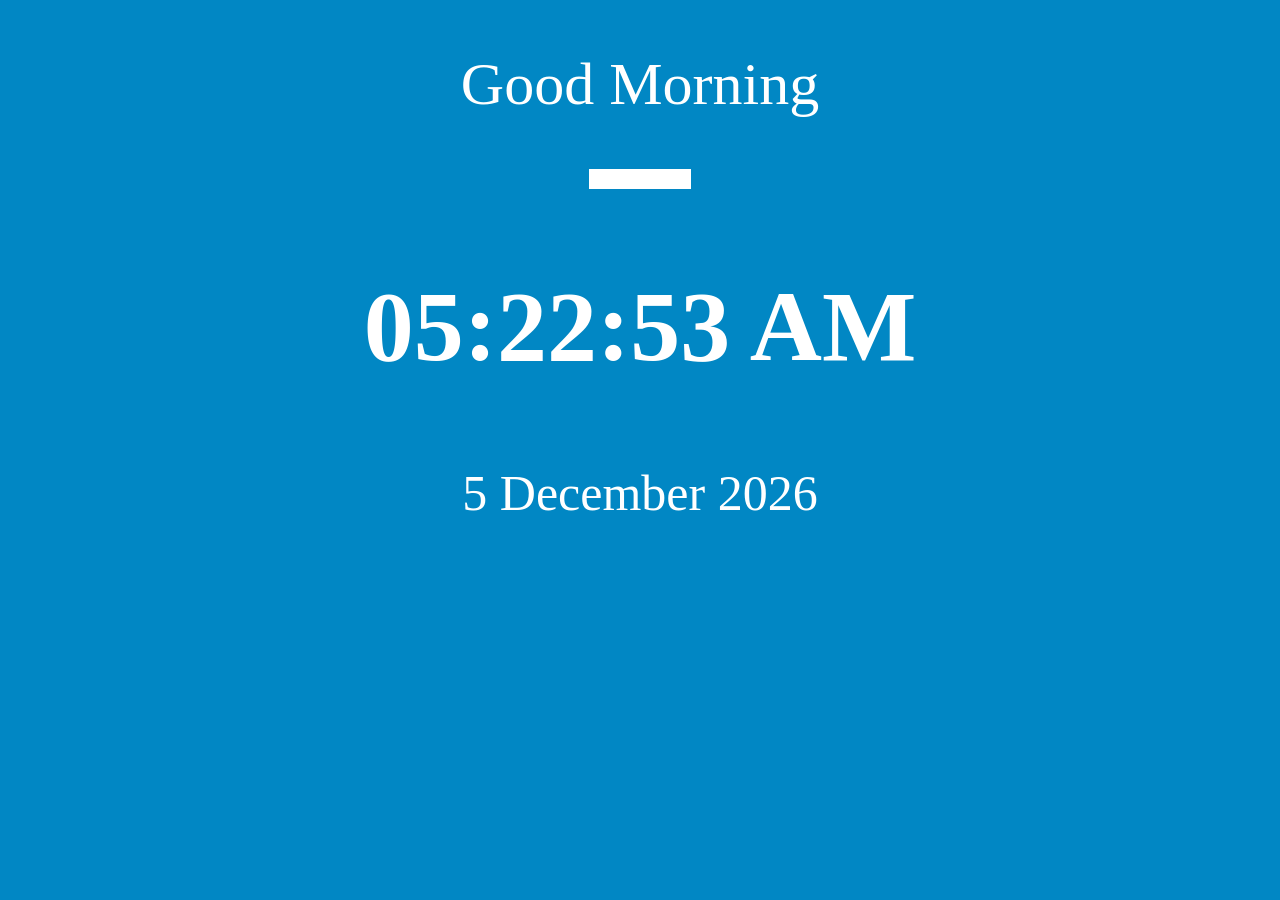
<file: Session 3(JavaScript)/Digital clock/index.html>
<html>
    <head>
        <title>
            Digital Clock
        </title>
        <meta name="viewport" content="width=device-width, initial-scale=1.0">
        <link rel="stylesheet" type="text/css" href="main.css">
    </head>
    <body onload="time()">
        <div class=wrapper>
        <div id="greeting"> 
        </div>
        <div class=line>
        </div>
        <div id="clock">
        </div>
        <div id="currentdate">
        </div>
        <script src="main.js"></script>
        </div>
    </body>
</html>
</file>
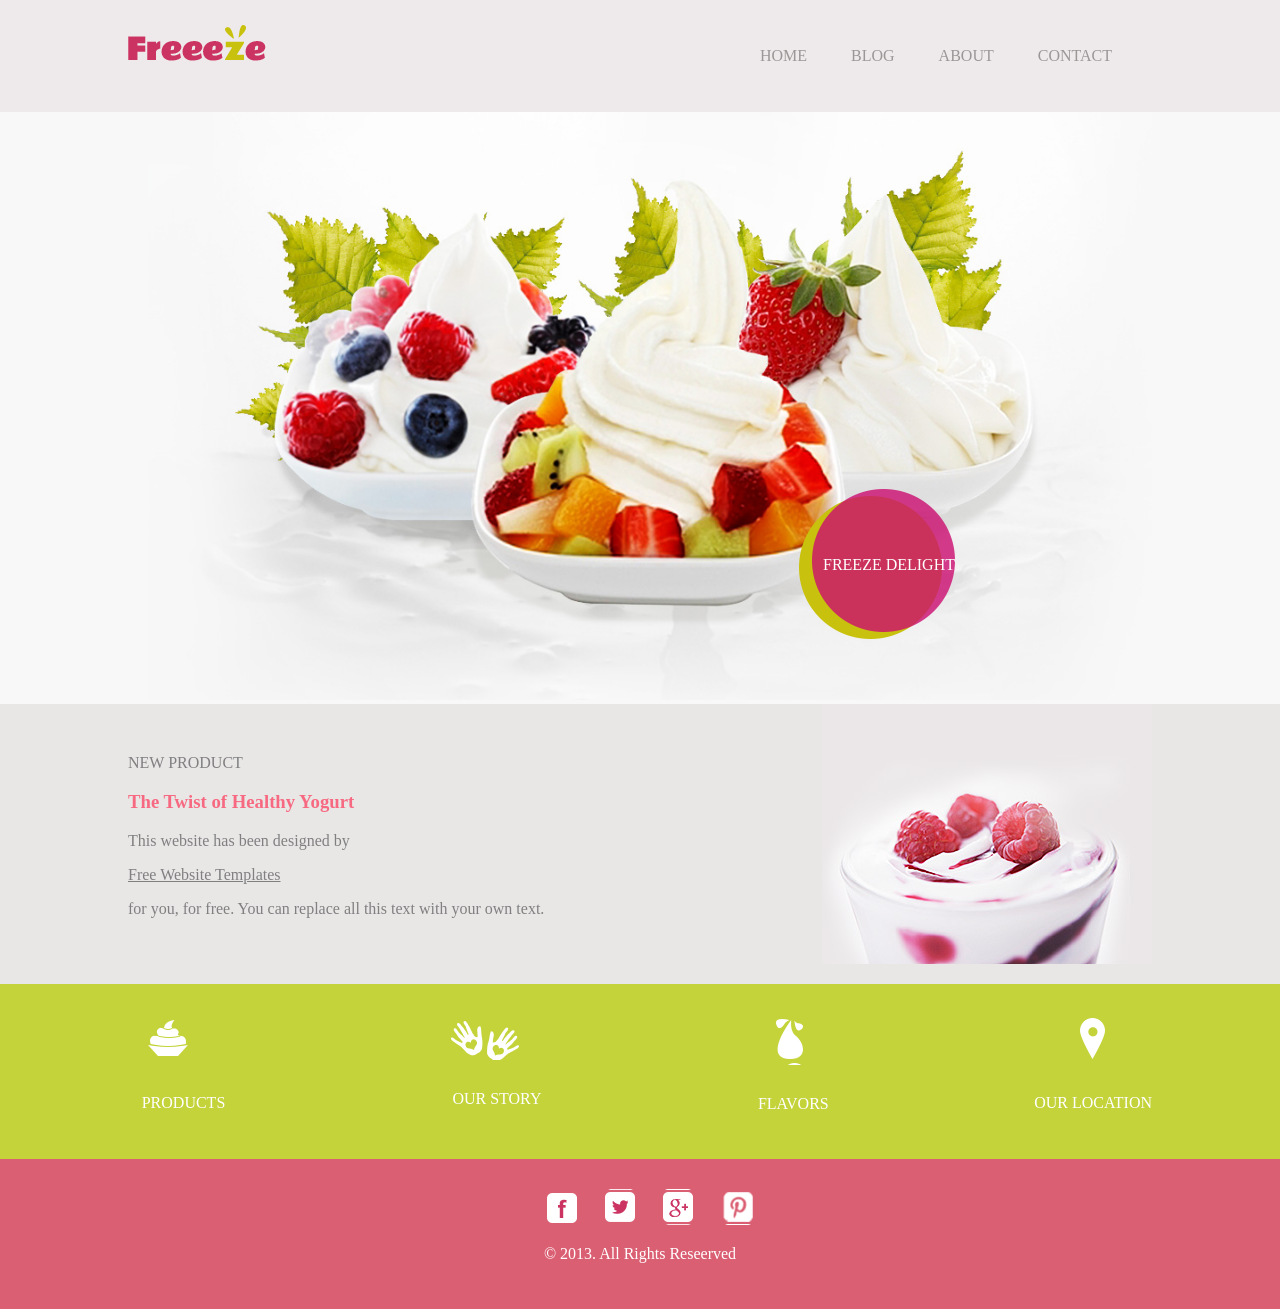
<file: Session2 (HTML & CSS)/Freeze/index.html>
<!DOCTYPE HTML>
<html>
    <head>
        <title>
            Freeze
        </title>
        <link rel="stylesheet" type="text/css" href="index.css">
        <meta name="viewport" content="width=device-width, initial-scale=1.0">
    </head>
    <body>
        <div class=container>
            <header class=clearfix>
                <div class=wrapper>
                <div class=logo>
                    <img src=logo.png>
                </div>
                <nav class=nav>
                        <ul>
                        <li><a class="active" href="#home">HOME</a></li>
                        <li><a href="#BLOG">BLOG</a></li>
                        <li><a href="#About">ABOUT</a></li>
                        <li><a href="#contact">CONTACT</a></li>
                        </ul>
                </nav>
                <div class="dropdown">
                        <button class="dropbtn"><img src="mobile-menu.png">
                        </button>
                        <div class="dropdown-content">
                            <a href="#">HOME</a>
                            <a href="#">ABOUT</a>
                            <a href="#">BLOG</a>
                            <a href="#">CONTACT</a>
                        </div>
                </div>
                </div>
            </header>
            <div class=bodysection>
                    <div class=wrapper>  
                    <img src=bg-home.jpg class=image1 >
                    <img src=logocircle.png class=image2>
                    <span class=text1> FREEZE DELIGHT </span>
                    </div>
            </div>
            <div class=mobilebodysection>
                    <div class=wrapper>  
                        <div class=bannerimg>
                    <img src=bg-home.jpg class=image1 >
                        </div>
                    <div class=circle>
                    <img src=logocircle.png class=image2>
                    <span class=text1> FREEZE DELIGHT </span>
                    </div>
                    </div>
            </div>
            <div class=bodysection1>  
                    <div class=wrapperone>
                    <div class=inner1>
                    <span class=spaninner> NEW PRODUCT </span>
                    <h3 class=innerhead> The Twist of Healthy Yogurt </h3>
                    <p class=spaninner> This website has been designed by </p>
                    <p class=spaninner><u> Free Website Templates </u></p> 
                    <p class=spaninner> for you, for free. You can replace all this text with your own text. </p>
                    </div>
                    
                    <div class=inner2>
                    <img src=yogurt.jpg class=innerimg>
                    </div>
                </div>
                </div>
                <div class=bodysection2>
                    <div class=wrappertwo>
                        <div class=i3>
                        <img src=i3.png class=indivimg>
                        <p> PRODUCTS</p>
                        </div>
                        <div class=i4>
                        <img src=i4.png class=indivimg>
                        <p> OUR STORY </p>
                        </div>
                        <div class=i2>
                        <img src=i2.png class=indivimg>
                        <p> FLAVORS </p>
                        </div>
                        <div class=i1>
                        <img src=i1.png class=indivimg>
                        <p> OUR LOCATION </p>        
                        </div>
                    </div>
                </div>
                <div class=footer>
                        <div class=wrapper>
                            <div class=f1>
                                <img src=f1.png>
                            </div>
                            <div class=f4>
                                <img src=f4.png>
                            </div>
                            <div class=f2>
                                <img src=f2.png>
                            </div>
                            <div class=f3>
                                <img src=f3.png>   
                            </div>
                            
                        </div>
                        <p class=footerpara> &copy 2013. All Rights Reseerved
                            </p>
                        </div>
        </div>
    </body>
</html>
</file>
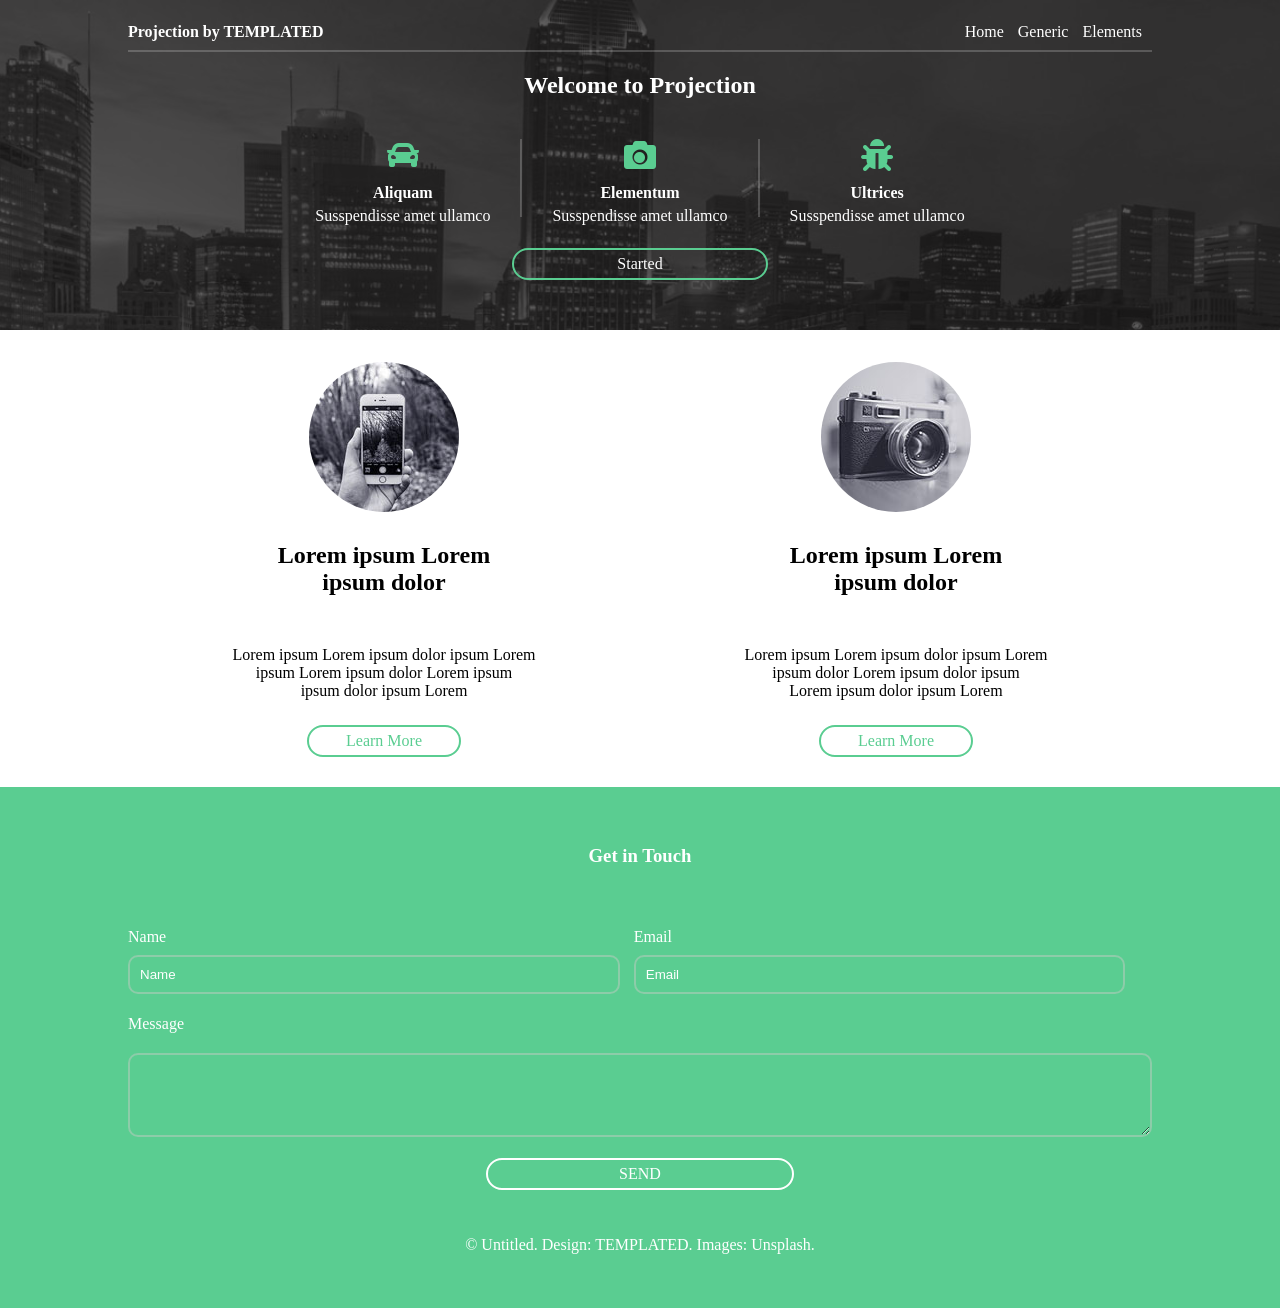
<file: Session2 (HTML & CSS)/Responsive page/index.html>
<html>
    <head>
        <title>
            Projection
        </title>
        <link rel="stylesheet" type="text/css" href="main.css">
        <link rel="stylesheet" href="https://use.fontawesome.com/releases/v5.7.2/css/all.css" integrity="sha384-fnmOCqbTlWIlj8LyTjo7mOUStjsKC4pOpQbqyi7RrhN7udi9RwhKkMHpvLbHG9Sr" crossorigin="anonymous">
        <meta name="viewport" content="width=device-width, initial-scale=1.0">
    </head>
    <body>
        <header class=header>
            <div class=wrapper>
                <a href="https://www.google.com" class=company>
                <b>Projection by TEMPLATED</b>
                </a>
            <nav>
                <ul>
                    <li> Home </li>
                    <li> Generic </li>
                    <li> Elements </li>
                </ul>
            </nav>
            <a href="#home" class=navtoggle>
                <i class="fas fa-bars"></i>
            </a>
            </div>
        </header>

        <section class=bannerimg>
            <div class=wrapper>
            <div class=innercontainer>
                <div class=head>
                    <h2> Welcome to Projection</h2>
                </div>
                <div class=bodycontent>
                    <div>
                        <i class="fas fa-car fa-2x icons"></i>
                        <h4>Aliquam</h4>
                        <span>Susspendisse amet ullamco</span>
                    </div>
                    <div>
                        <i class="fas fa-camera fa-2x icons"></i>
                        <h4>Elementum</h4>
                        <span>Susspendisse amet ullamco</span>
                    </div>
                    <div>
                        <i class="fas fa-bug fa-2x icons"></i>
                        <h4>Ultrices</h4>
                        <span>Susspendisse amet ullamco</span>
                    </div>
                </div>
                <div class=footbutton>
                    <a href="https://www.google.com"> Started </a>
                </div>
            </div>
        </div>
        </section>

        <section class=gallery>
            <div class=wrapper>
                <div class=flex>
                    <div class=box1>
                        <div class=circleimg>
                        <img src=pic01.jpg>
                        </div>
                        <h2>Lorem ipsum Lorem
                            <br> ipsum dolor </h2>
                        <p>Lorem ipsum Lorem ipsum dolor ipsum Lorem  <br>
                             ipsum Lorem ipsum dolor Lorem ipsum
                             <br>ipsum dolor ipsum Lorem</p>
                             <div class=footbutton1>
                                    <a href="https://www.google.com" class=learn> Learn More</a>
                                </div>
                    </div>
                    <div class=box2>
                        <div class=circleimg>
                        <img src=pic02.jpg>
                        </div>
                        <h2>Lorem ipsum Lorem
                            <br> ipsum dolor </h2>
                        <p>Lorem ipsum Lorem ipsum dolor ipsum Lorem 
                            <br>ipsum dolor Lorem ipsum dolor ipsum 
                            <br> Lorem ipsum dolor ipsum Lorem</p>
                            <div class=footbutton1>
                                    <a href="https://www.google.com" class=learn> Learn More </a>
                            </div>
                    </div>
                    </div>
                </div>
            </div>
        </section>

        <footer class=foot>
            <div class=wrapper>
            <h3> Get in Touch </h3>
            <form action="/action_page.php">
                <div class=formelementname>
                <label> Name </label>
                <input type="text" name="Name" value="Name">
                </div>
                <div class=formelementemail>
                <label> Email </label>
                <input type="text" name="Email" value="Email">
                </div>
                <label> Message </label>
                <textarea rows="4" cols="50" placeholder="Message">
                </textarea>
                <div class=footbutton2>
                    <a href="https://www.google.com"> SEND</a>
                </div>
                <p>
                    &copy; Untitled. Design: TEMPLATED. Images: Unsplash.
                </p>
                </form>
            </div>
        </footer>
    </body>
</html>
</file>
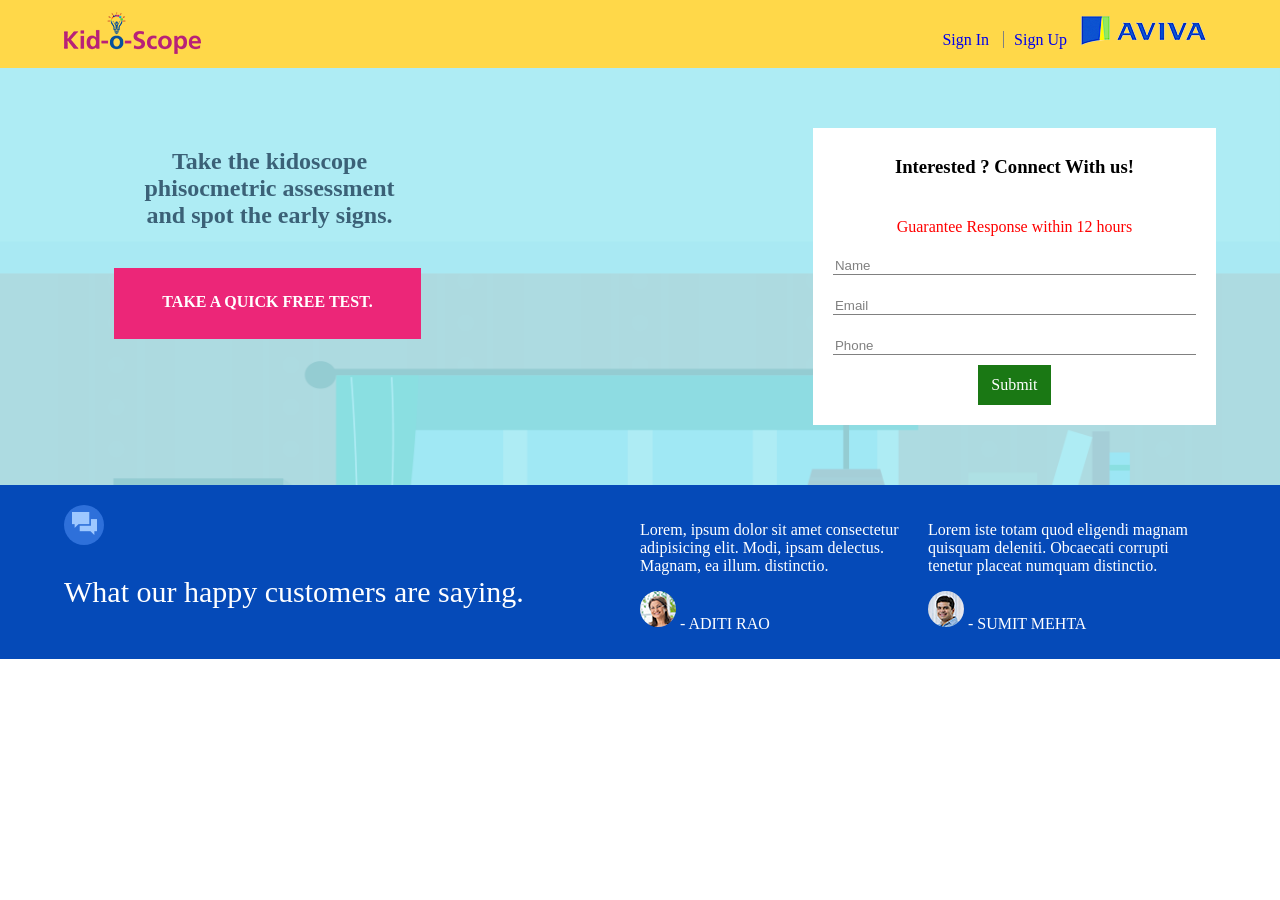
<file: Session2 (HTML & CSS)/SachinSharmaTest/index.html>
<!DOCTYPE html>
<html lang="en">
<head>
    <meta charset="UTF-8">
    <meta name="viewport" content="width=device-width, initial-scale=1.0">
    <meta http-equiv="X-UA-Compatible" content="ie=edge">
    <link rel="stylesheet" type="text/css" href="main.css">
    <link rel="stylesheet" href="https://use.fontawesome.com/releases/v5.7.2/css/all.css" integrity="sha384-fnmOCqbTlWIlj8LyTjo7mOUStjsKC4pOpQbqyi7RrhN7udi9RwhKkMHpvLbHG9Sr" crossorigin="anonymous">
    <title>Document</title>
</head>
<body>
    <header class=head>
        <div class=wrapper>
            <div class=logo>
               </div>
                <nav>
                    <ul>
                        <li class=child1><a href="https://www.google.com"> Sign In </li>
                        <li><a href="https://www.google.com"> Sign Up </a> </li>
                        <li> <img src=right-logo.png class=rightlogo></li>
                    </ul>
                </nav>
            </div>
        </header>
        <section>
            <div class=bannercontent>
                <div class=wrapper>
                <div class=bannerleft>
                <div class=bannertext>
                    <h1>
                        Take the kidoscope <br>
                        phisocmetric assessment <br>
                        and spot the early signs.
                    </h1>
                </div>
                    <div class=bannerbutton>
                        <b> TAKE A QUICK FREE TEST. </b>                    
                    </div>
                </div>
                <div class=bannerright>
                    <div class=wrapper1>
                    <h3> Interested ? Connect With us! </h3>
                    <span> Guarantee Response within 12 hours </span>
                        <form> 
                            <input type="text" name="Name" value="Name" class=name>
                            <input type="text" name="Email" value="Email" class=name>
                            <input type="text" name="Phone" value="Phone" class=name>
                            <div class=submitbutton>
                                    <a href="https://www.google.com" class=submit> Submit </a>
                             </div>
                    </div>
                    </div>
                </div>
                </div>
        </section>
        <footer>
            <div class=wrapper2>
            <div class=customersaying>
                <div class=icon>
                <img src=icon.png class=msg>
                </div>
                <p class=footpara>
                    What our happy customers are saying.
                </p>
            </div>
            <div class=customer1>
                <p>
                    Lorem, ipsum dolor sit amet consectetur adipisicing elit. 
                    Modi, ipsam delectus. Magnam, ea illum. 
                    distinctio.
                </p>
                <img src=icon1.jpg class=customerimg>
                <span class=custname> - ADITI RAO</span>
            </div>
            <div class=customer2>
                    <p>
                    Lorem iste totam quod eligendi 
                    magnam quisquam deleniti. Obcaecati corrupti 
                    tenetur placeat numquam distinctio.
                </p>
                <img src=icon2.jpg class=customerimg> 
                <span class=custname> - SUMIT MEHTA</span>
                
            </div>
        </div>
        </footer>
    
</body>
</html>
</file>
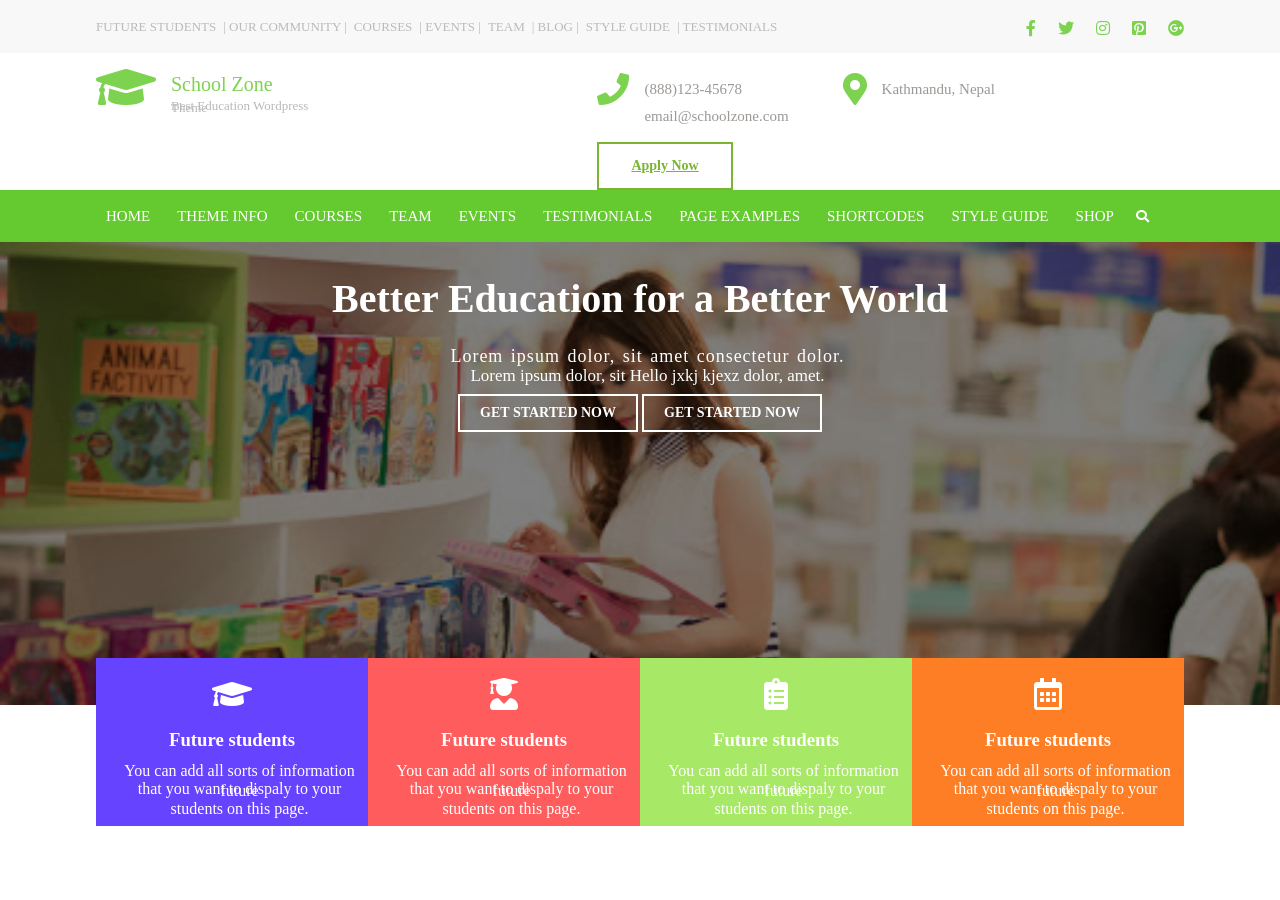
<file: Session2 (HTML & CSS)/SchoolZone/index.html>
<html>
    <head>
        <title>
            Better Education For Better World.
            </title>
            <link rel="stylesheet" type="text/css" href="index.css">
            <link rel="stylesheet" href="https://use.fontawesome.com/releases/v5.7.2/css/all.css" integrity="sha384-fnmOCqbTlWIlj8LyTjo7mOUStjsKC4pOpQbqyi7RrhN7udi9RwhKkMHpvLbHG9Sr" crossorigin="anonymous">
            <meta name="viewport" content="width=device-width, initial-scale=1.0">
    </head>
    <body>
        <header>
            <div class=header1>
                <div class=wrapper>
                    <div class=topnav>
                        <nav class=subhead1>
                            <ul>
                                <li><a href="#futurestudents">FUTURE STUDENTS</a></li>
                                <li><a href="#ourcommunity"> |  OUR COMMUNITY  |</a></li>
                                <li><a href="#courses">  COURSES </a></li>
                                <li><a href="#events"> |  EVENTS  |</a></li>
                                <li><a href="#team"> TEAM </a></li>
                                <li><a href="#BLOG"> |  BLOG  |</a></li>
                                <li><a href="#styleguide">  STYLE GUIDE </a></li>
                                <li><a href="#testimonials"> |  TESTIMONIALS</a></li>
                            </ul>
                        </nav>
                        <div class=subhead2>
                                <a href="https://www.facebook.com" class=testicon> <i class="fab fa-facebook-f icons"></i> </a>
                                <a href="https://www.twitter.com" class=testicon> <i class="fab fa-twitter icons"></i> </a>
                                <a href="https://www.instagram.com" class=testicon><i class="fab fa-instagram icons" ></i> </a>
                                <a href="https://www.pinterest.com" class=testicon> <i class="fab fa-pinterest-square icons" aria-hidden="true"></i> </a>
                                <a href="https://www.googleplus.com" class=testicon> <i class="fab fa-google-plus icons" aria-hidden="true"></i> </a>
                        </div>
                    </div>
                </div>
            </div>
        <div class=header2>
            <div class=wrapper>
                <div class=middlenav>
                   <div class=leftnav>
                    <div class=headerimg>
                    <i class="fas fa-graduation-cap  fa-3x icons"></i>
                    </div>
                    <div clss=imgtext>
                    <p class=smalldescription1>School Zone </p>
                    <p class=smalldescription> Best Education Wordpress Theme</p>
                    </div>
                 </div>
                 <div class=rightnav>
                    <div class=subheader2> 
                        <div class=phoneicon>
                                <i class="fas fa-phone fa-2x icons"></i>
                        </div>
                        <div class=phoneimg>
                                <p class=phonetext>(888)123-45678 </p>
                                <p class=phonetext> email@schoolzone.com</p>
                        </div>
                    </div>
                    <div class=subheader3>
                        <div class=locationicon>
                            <i class="fas fa-map-marker-alt fa-2x icons"></i>
                        </div>
                        <div class=locationimg>
                            <p class=phonetext>Kathmandu, Nepal </p>        
                        </div>
                    </div>
                    <div class=applybutton>
                    <a href="https://www.google.com" class=applynow> Apply Now </a>
                    </div>
                </div>
            </div>
        </div>
    </div>
    <div class=header3>
        <div class=wrapper>
            <nav>
                    <ul>
                            <li><a href="#futurestudents" class=lowernav>HOME</a></li>
                            <li><a href="#ourcommunity" class=lowernav> THEME INFO</a></li>
                            <li><a href="#courses" class=lowernav>  COURSES </a></li>
                            <li><a href="#events" class=lowernav> TEAM</a></li>
                            <li><a href="#team" class=lowernav> EVENTS</a></li>
                            <li><a href="#BLOG" class=lowernav> TESTIMONIALS</a></li>
                            <li><a href="#styleguide" class=lowernav> PAGE EXAMPLES</a></li>
                            <li><a href="#testimonials" class=lowernav> SHORTCODES</a></li>
                            <li><a href="#styleguide" class=lowernav> STYLE GUIDE</a></li>
                            <li><a href="#testimonials" class=lowernav> SHOP</a></li>
                            <li> <a href="https://www.google.com"><i class="fas fa-search icons1"></i></a> </li>
                        </ul>
            </nav>
        </div>
    </div>
</header>
<div class=bodysection>
    <!-- <div class=bannerimg>
    <img src=banner1.jpg class=banner>
    </div> -->
    <img src=banner1.jpg class=banner>
    <div class=bannertext>
        <div>
            <div class=bannerheading>
        <h2 align="center" class=imageinnertext>Better Education for a Better World
            </h2>
            </div>
            <div>
            <p align=center class=imageinnertext2 > Lorem ipsum dolor, sit amet consectetur dolor. 
            </p>
            <p class=imageinnertext3> Lorem ipsum dolor, sit Hello jxkj kjexz dolor, amet. 
            </p>
            </div>
        </div> 
        <div class=bannerbuttons>
            <div class=getstartedbutton>
            <a href="https://www.google.com" class=getstarted> GET STARTED NOW </a>
            </div>
            <div class=getstartedbutton2>
            <a href="https://www.google.com" class=getstarted> GET STARTED NOW </a>
            </div>
        </div>
    </div>
    <div class=cardcollection>
        <div class=wrapper>
          <div class=cards>
            <div class=card1>
                <div class=card1img>
                        <i class="fas fa-graduation-cap  fa-2x icon1"></i>
                </div>
                <div class=card1text>
                    <h3> Future students </h3>
                    <p> You can add all sorts of information </p>
                            <p>that you want to dispaly to your future </p>
                            <p>students on this page. </p>
                    </div>
            </div>
            <div class=card2>
                <div class=card2img>
                    <i class="fas fa-user-graduate fa-2x icon1"></i>
                </div>
                <div class=card1text>
                    <h3> Future students </h3>
                    <p> You can add all sorts of information </p>
                            <p>that you want to dispaly to your future </p>
                            <p>students on this page. </p>
                </div>
            </div>
            <div class=card3>
                <div class=card3img>
                    <i class="fas fa-clipboard-list fa-2x icon1"></i>
                    </div>
                    <div class=card1text>
                            <h3> Future students </h3>
                            <p> You can add all sorts of information </p>
                            <p>that you want to dispaly to your future </p>
                            <p>students on this page. </p>
                        </div>  
            </div>
            <div class=card4>
                <div class=card4img>
                    <i class="far fa-calendar-alt fa-2x icon1"></i>
                    </div>
                    <div class=card1text>
                            <h3> Future students </h3>
                            <p> You can add all sorts of information </p>
                            <p>that you want to dispaly to your future </p>
                            <p>students on this page. </p>
                        </div>     
            </div>
        </div>
</div>
</div>
</body>
</html>
</file>
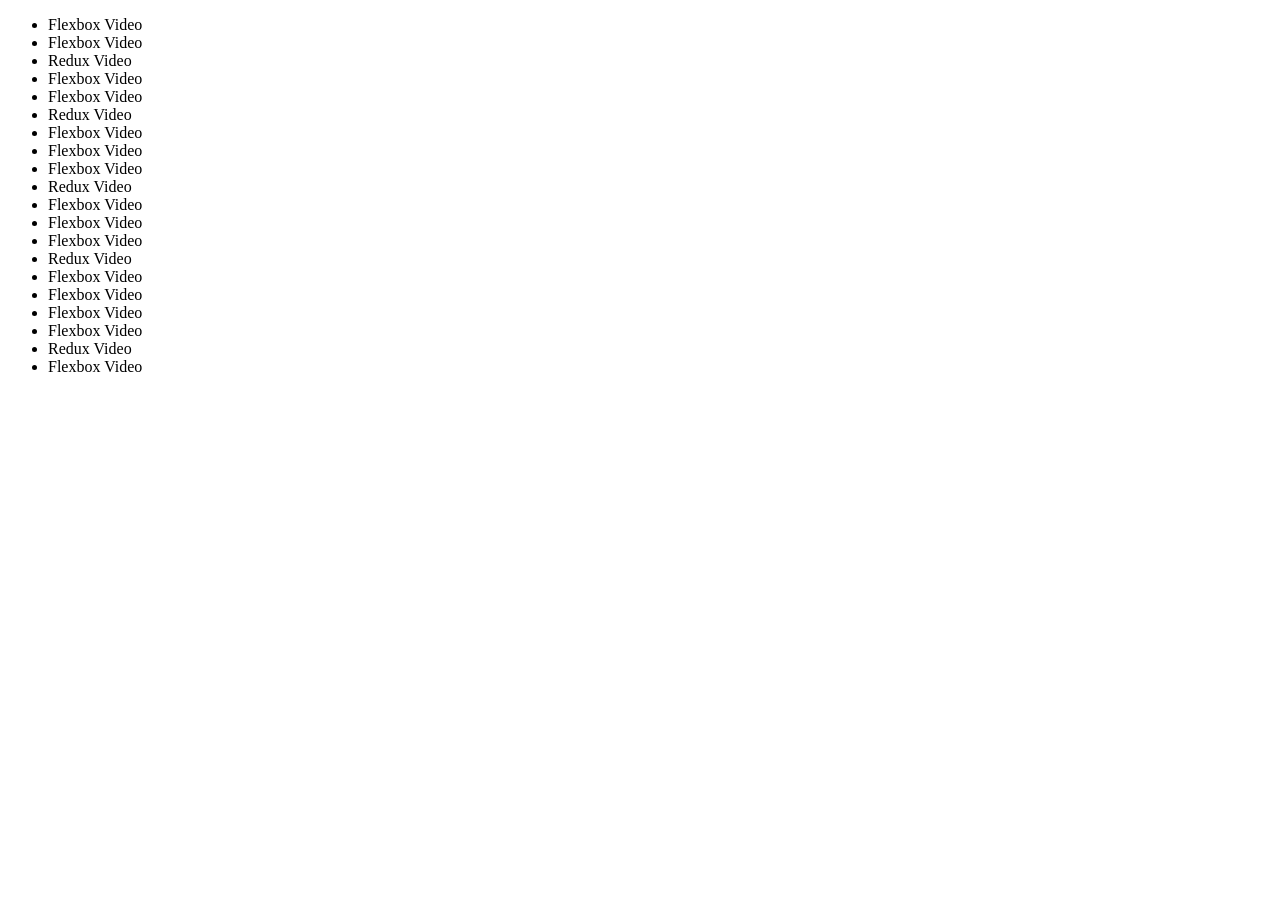
<file: Session 3(JavaScript)/es1.html>
<!DOCTYPE html>
<html lang="en">
<head>
  <meta charset="UTF-8">
  <meta name="viewport" content="width=device-width, initial-scale=1.0">
  <meta http-equiv="X-UA-Compatible" content="ie=edge">
  <title>JsExercise</title>
</head>
<body>
  <ul>
  <li data-time="5:17">Flexbox Video</li>
  <li data-time="8:22">Flexbox Video</li>
  <li data-time="3:34">Redux Video</li>
  <li data-time="5:23">Flexbox Video</li>
  <li data-time="7:12">Flexbox Video</li>
  <li data-time="7:24">Redux Video</li>
  <li data-time="6:46">Flexbox Video</li>
  <li data-time="4:45">Flexbox Video</li>
  <li data-time="4:40">Flexbox Video</li>
  <li data-time="7:58">Redux Video</li>
  <li data-time="11:51">Flexbox Video</li>
  <li data-time="9:13">Flexbox Video</li>
  <li data-time="5:50">Flexbox Video</li>
  <li data-time="5:52">Redux Video</li>
  <li data-time="5:49">Flexbox Video</li>
  <li data-time="8:57">Flexbox Video</li>
  <li data-time="11:29">Flexbox Video</li>
  <li data-time="3:07">Flexbox Video</li>
  <li data-time="5:59">Redux Video</li>
  <li data-time="3:31">Flexbox Video</li>
</ul>
<script src=es1.js>
</script>
</body>
</html>
</file>
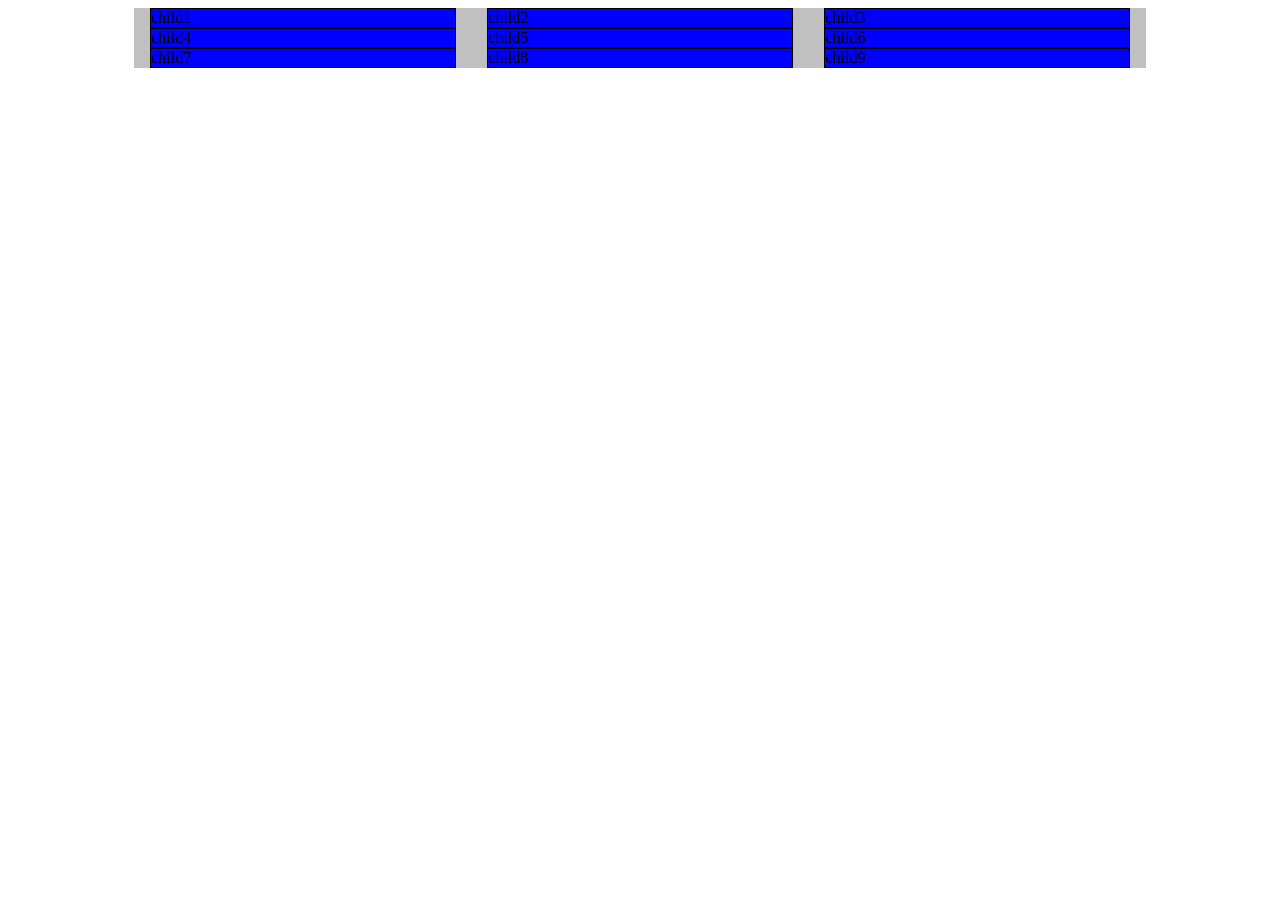
<file: Session2 (HTML & CSS)/flex.html>
<!DOCTYPE html>
<html lang="en">
<head>
    <meta charset="UTF-8">
    <meta name="viewport" content="width=device-width, initial-scale=1.0">
    <meta http-equiv="X-UA-Compatible" content="ie=edge">
    <title>Document</title>
    <link rel=stylesheet href="flex.css">
</head>
<body>
        <div class=container>
                <div class=parent>
                    <div class=child>
                        child1
                    </div>
                    <div class=child>
                        child2
                    </div>
                    <div class=child>
                        child3
                    </div>
                    <div class=child>
                        child4
                    </div>
                    <div class=child>
                        child5
                    </div>
                    <div class=child>
                        child6
                    </div>
                    <div class=child>
                        child7
                    </div>
                    <div class=child>
                        child8
                    </div>
                    <div class=child>
                        child9
                    </div>
                    </div>
                    </div>
    
</body>
</html>
</file>
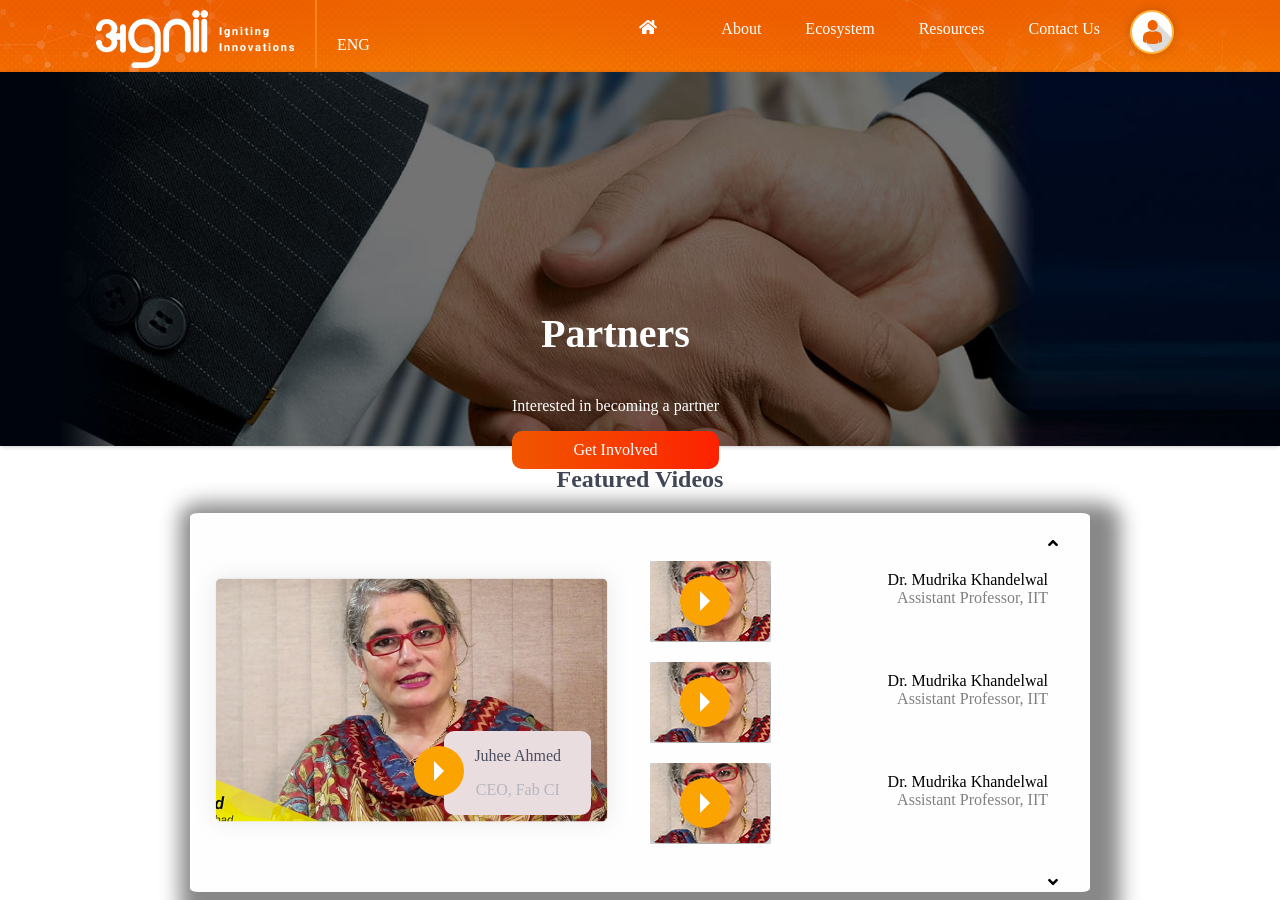
<file: Session2 (HTML & CSS)/Agni/agni.html>
<html>
    <head>
        <title>
            Agnii Igniting Innovation
            </title>
            <link rel="stylesheet" type="text/css" href="flexslider.css">
            <link rel="stylesheet" type="text/css" href="agni.css">
            <link rel="stylesheet" href="https://use.fontawesome.com/releases/v5.7.2/css/all.css" integrity="sha384-fnmOCqbTlWIlj8LyTjo7mOUStjsKC4pOpQbqyi7RrhN7udi9RwhKkMHpvLbHG9Sr" crossorigin="anonymous">
            <meta name="viewport" content="width=device-width, initial-scale=1.0">
            
    </head>
    <body>
        <header>
            <div class=wrapper> 
                <div class=headerleft>
                    <div class=logo>
                    <img src=Logo.png>
                    </div>
                    <div class="dropdown">
                        <button class="dropbtn">ENG</button>
                        <div class="dropdown-content">
                            <a href="#">Link 1</a>
                            <a href="#">Link 2</a>
                            <a href="#">Link 3</a>
                        </div>
                    </div>
                </div>
                <div class=headerright>
                    <div class=home>
                        <i class="fas fa-home fa-x icons"></i>
                    </div>
                    <nav>
                        <ul>
                            <li><a href="#home">About</a></li>
                            <li><a href="#news">Ecosystem</a></li>
                            <li><a href="#contact">Resources</a></li>
                            <li><a href="#about">Contact Us</a></li>
                        </ul>    
                    </nav>
                    <img src=user.png class=user>     
                </div>
            </div> 
        </header>
        <div class=bodysection>
                <div class="flexslider">
                    <ul class="slides">
                        <li>
                        <img src="banner-bg.jpg" />
                        </li>
                        <li>
                        <img src="banner-bg.jpg" />
                        </li>
                        <li>
                        <img src="banner-bg.jpg" />
                        </li>
                        <li>
                        <img src="banner-bg.jpg" />
                        </li>
                    </ul>
                </div>
                <div class=slidertext>
                        <p class=partners> Partners </p>
                        <p>Interested in becoming a partner</p>
                        <div class=grad> Get Involved </div>
                </div>
        </div>
            <h2 class=bodytitle>Featured Videos </h2>
        <div class=imagebox>
            <div class=imgleft>
                <img src=image-1.png class=mainimg>
                <div class=playicon>
                    <div class="circle">
                    <div class="triangle-right"></div>
                </div>
                </div>
                <div class=boxcontent>
                   <p class=innertext> Juhee Ahmed</p>
                    <p class=innertext1>CEO, Fab CI</p>
                </div>
            </div>
            <div class=imgright>
                <div class=arrowup>
                    <i class="fas fa-angle-up"></i>
                </div>
                 <div class=img1>
                    <img src=images-21.png class=right1>
                     <span class=up> Dr. Mudrika Khandelwal </span>
                    <span class=down> Assistant Professor, IIT </span> 
                    <div class=playicon1>
                            <div class="circle">
                            <div class="triangle-right"></div>
                    </div>
                    </div>
                 </div>
                 <div class=img2>
                    <img src=images-21.png class=right1>
                    <span class=up> Dr. Mudrika Khandelwal </span>
                    <span class=down> Assistant Professor, IIT </span> 
                    <div class=playicon1>
                            <div class="circle">
                            <div class="triangle-right"></div>
                    </div>
                    </div>
                </div>
                <div class=img3>
                    <img src=images-21.png class=right1>
                    <span class=up> Dr. Mudrika Khandelwal </span>
                    <span class=down> Assistant Professor, IIT </span>
                    <div class=playicon1>
                            <div class="circle">
                            <div class="triangle-right"></div>
                    </div>
                    </div> 
                </div> 
                <div class=arrowup>
                        <i class="fas fa-angle-down"></i>
                </div>    
         </div>
         </div>
        <script src="jquery.min.js"></script>
        <script src="flexslider.js"></script>
        <script>
            $(document).ready(() => {
$('.flexslider').flexslider({
animation: "slide",
directionNav: false,
controlNav: false,
slideshowSpeed: 1000,
animationSpeed: 2000
});
});
        </script> 
    </body>
</html>
</file>
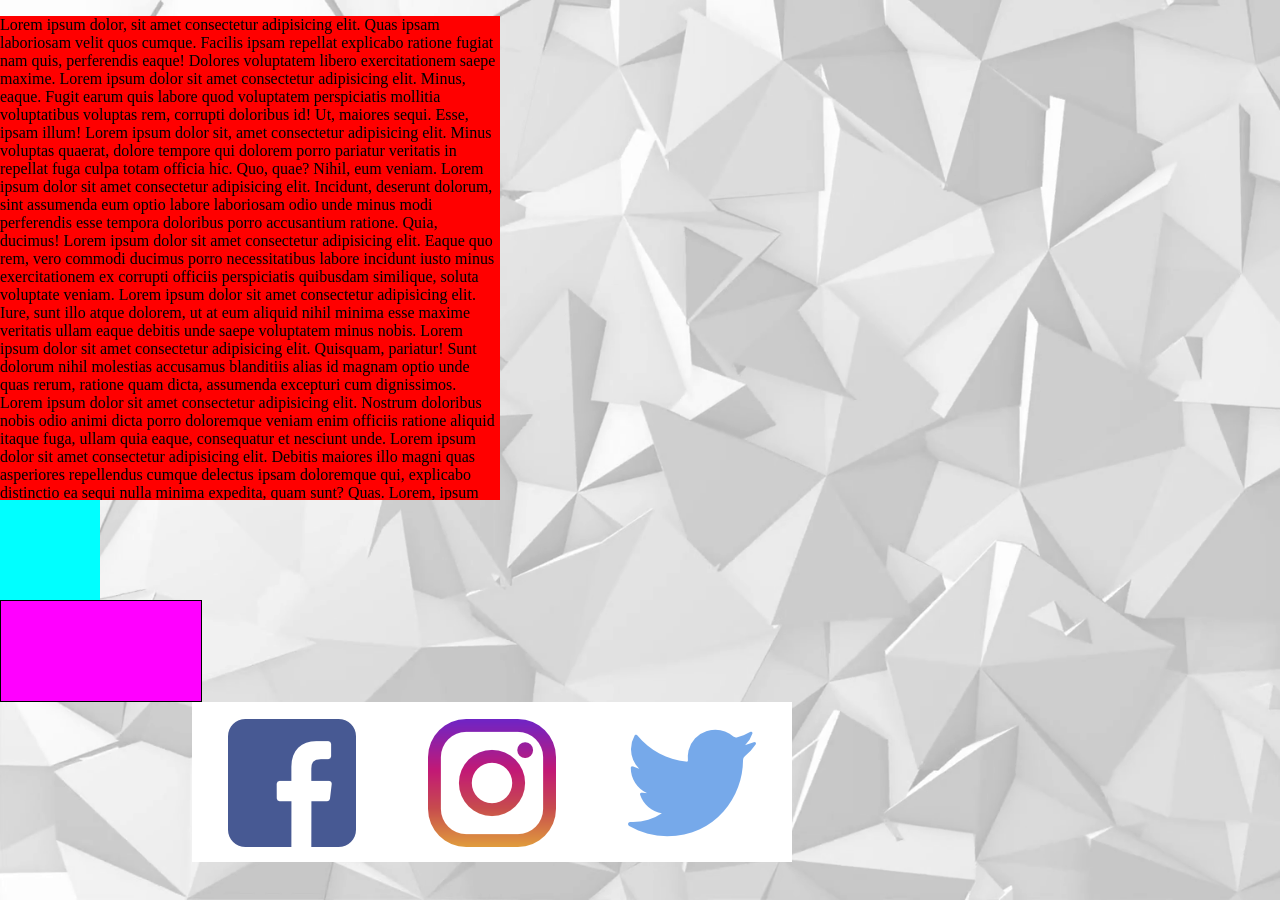
<file: Session2 (HTML & CSS)/Animation/q1.html>
<html>
    <head>
        <title>
            Background
        </title>
        <link rel="stylesheet" type="text/css" href="q1.css">
    </head>
    <body>
        <div class=container>
            <div class=content>
                <p>
                    Lorem ipsum dolor, sit amet consectetur adipisicing elit. Quas ipsam laboriosam velit quos cumque. Facilis ipsam repellat explicabo ratione fugiat nam quis, perferendis eaque! Dolores voluptatem libero exercitationem saepe maxime.
                    Lorem ipsum dolor sit amet consectetur adipisicing elit. Minus, eaque. Fugit earum quis labore quod voluptatem perspiciatis mollitia voluptatibus voluptas rem, corrupti doloribus id! Ut, maiores sequi. Esse, ipsam illum!
                    Lorem ipsum dolor sit, amet consectetur adipisicing elit. Minus voluptas quaerat, dolore tempore qui dolorem porro pariatur veritatis in repellat fuga culpa totam officia hic. Quo, quae? Nihil, eum veniam.
                    Lorem ipsum dolor sit amet consectetur adipisicing elit. Incidunt, deserunt dolorum, sint assumenda eum optio labore laboriosam odio unde minus modi perferendis esse tempora doloribus porro accusantium ratione. Quia, ducimus!
                    Lorem ipsum dolor sit amet consectetur adipisicing elit. Eaque quo rem, vero commodi ducimus porro necessitatibus labore incidunt iusto minus exercitationem ex corrupti officiis perspiciatis quibusdam similique, soluta voluptate veniam.
                    Lorem ipsum dolor sit amet consectetur adipisicing elit. Iure, sunt illo atque dolorem, ut at eum aliquid nihil minima esse maxime veritatis ullam eaque debitis unde saepe voluptatem minus nobis.
                    Lorem ipsum dolor sit amet consectetur adipisicing elit. Quisquam, pariatur! Sunt dolorum nihil molestias accusamus blanditiis alias id magnam optio unde quas rerum, ratione quam dicta, assumenda excepturi cum dignissimos.
                    Lorem ipsum dolor sit amet consectetur adipisicing elit. Nostrum doloribus nobis odio animi dicta porro doloremque veniam enim officiis ratione aliquid itaque fuga, ullam quia eaque, consequatur et nesciunt unde.
                    Lorem ipsum dolor sit amet consectetur adipisicing elit. Debitis maiores illo magni quas asperiores repellendus cumque delectus ipsam doloremque qui, explicabo distinctio ea sequi nulla minima expedita, quam sunt? Quas.
                    Lorem, ipsum dolor sit amet consectetur adipisicing elit. Odio, quidem assumenda quam aut eius corporis nemo quis. Maxime, atque. Nihil blanditiis libero, repellendus exercitationem adipisci sequi doloremque non aperiam tempora!
                    Lorem, ipsum dolor sit amet consectetur adipisicing elit. Obcaecati officia error dicta quidem explicabo dignissimos quaerat laudantium impedit? Autem, nobis cumque ullam quaerat quis suscipit eveniet inventore tenetur facilis cum!
                </p>
            </div>
            <div class=animatediv>
                </div>
            <div class=animatediv1>
                </div> 
            <footer>
                <span class=facebook></span>
                <span class=insta></span>
                <span class=twitter></span>
            </footer>
        </div>
    </body>
</html>
</file>
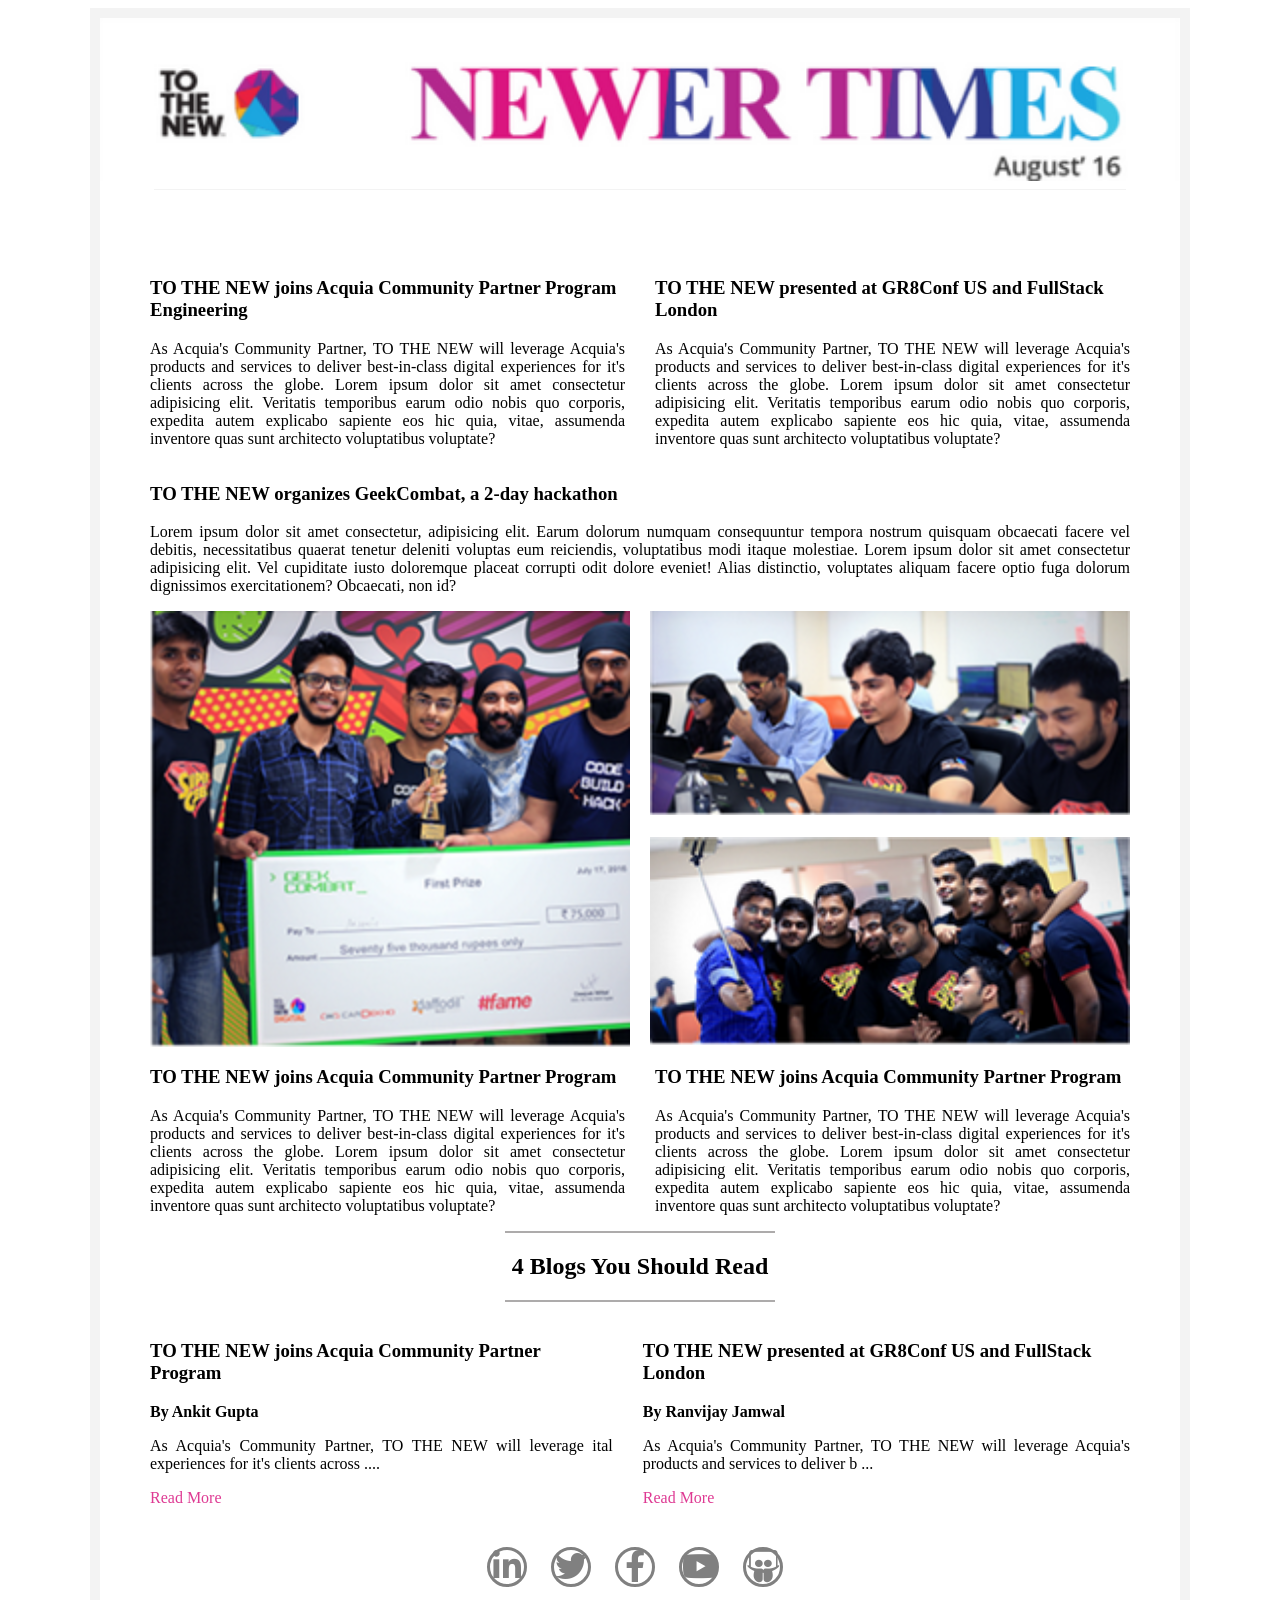
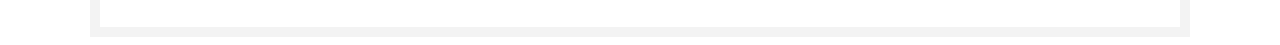
<file: Session2 (HTML & CSS)/Newersworld/newer.html>
<html>
    <head>
        <title>
        Newer Times
        </title>
        <link rel="stylesheet" type="text/css" href="newer.css">
       
        <link rel="stylesheet" href="https://use.fontawesome.com/releases/v5.7.2/css/all.css" integrity="sha384-fnmOCqbTlWIlj8LyTjo7mOUStjsKC4pOpQbqyi7RrhN7udi9RwhKkMHpvLbHG9Sr" crossorigin="anonymous">
     </head>
     <body>
         <div class=box>
             <img src=psd1.png class=headimg>
             <hr width=90% color=#f3f3f3>
             <div class=bodysection>
                 <div class=body1>
                    <h3>TO THE NEW joins Acquia Community Partner Program Engineering
                    </h3>
                    <p>As Acquia's Community Partner, TO THE NEW will leverage Acquia's products and services to deliver best-in-class digital experiences for it's clients across the globe.
                         Lorem ipsum dolor sit amet consectetur adipisicing elit. Veritatis temporibus earum odio nobis quo corporis, expedita autem explicabo sapiente eos hic quia, vitae, assumenda inventore quas sunt architecto voluptatibus voluptate?
                    </p>
                 </div>
                 <div class=body2>
                     <h3> TO THE NEW presented at GR8Conf US and FullStack London
                     </h3>
                    <p>As Acquia's Community Partner, TO THE NEW will leverage Acquia's products and services to deliver best-in-class digital experiences for it's clients across the globe.
                     Lorem ipsum dolor sit amet consectetur adipisicing elit. Veritatis temporibus earum odio nobis quo corporis, expedita autem explicabo sapiente eos hic quia, vitae, assumenda inventore quas sunt architecto voluptatibus voluptate?
                    </p>
                 </div>
             </div>
             <div class=bodysection2>
                 <h3> 
                     TO THE NEW organizes GeekCombat, a 2-day hackathon
                 </h3>
                 <p>Lorem ipsum dolor sit amet consectetur, adipisicing elit. Earum dolorum numquam consequuntur tempora nostrum quisquam obcaecati facere vel debitis, necessitatibus quaerat tenetur deleniti voluptas eum reiciendis, voluptatibus modi itaque molestiae.
                     Lorem ipsum dolor sit amet consectetur adipisicing elit. Vel cupiditate iusto doloremque placeat corrupti odit dolore eveniet! Alias distinctio, voluptates aliquam facere optio fuga dolorum dignissimos exercitationem? Obcaecati, non id?
                 </p>
             </div>
             <div class=bodysection3>
                 <div class=part1>
                     <img src=psd2.png class=img2>
             </div>
             <div class=part2>
                 <div class=subpart1>
                     <img src=psd3.png class=img2>
                 </div>
                 <div class=subpart2>
                     <img src=psd4.png class=img2>
                 </div>
            </div>
             </div>
             <div class=bodysection4>
                 <div class=section1>  
                        <h3>TO THE NEW joins Acquia Community Partner Program
                            </h3>
                            <p>As Acquia's Community Partner, TO THE NEW will leverage Acquia's products and services to deliver best-in-class digital experiences for it's clients across the globe.
                                 Lorem ipsum dolor sit amet consectetur adipisicing elit. Veritatis temporibus earum odio nobis quo corporis, expedita autem explicabo sapiente eos hic quia, vitae, assumenda inventore quas sunt architecto voluptatibus voluptate?
                            </p>
                 </div>
                 <div class=section2>
                        <h3>TO THE NEW joins Acquia Community Partner Program
                            </h3>
                            <p>As Acquia's Community Partner, TO THE NEW will leverage Acquia's products and services to deliver best-in-class digital experiences for it's clients across the globe.
                                 Lorem ipsum dolor sit amet consectetur adipisicing elit. Veritatis temporibus earum odio nobis quo corporis, expedita autem explicabo sapiente eos hic quia, vitae, assumenda inventore quas sunt architecto voluptatibus voluptate?
                            </p>
                 </div>
             </div>
             <div class=bodysection5>
                 <div class=makingborder></div>
                 <h2> 4 Blogs You Should Read </h3>
                    <div class=makingborder></div>
            </div>
            <div class=bodysection6>
                    <div class=body1>
                       <h3>TO THE NEW joins Acquia Community Partner Program
                       </h3>
                       <span> <b>By Ankit Gupta </b></span>
                       <p>As Acquia's Community Partner, TO THE NEW will leverage ital experiences for it's clients across ....
                        </p>
                        <a href="https://www.google.com"> Read More </a>
                    </div>
                    <div class=body2>
                        <h3> TO THE NEW presented at GR8Conf US and FullStack London
                        </h3>
                        <span><b> By Ranvijay Jamwal</b></span>
                       <p>As Acquia's Community Partner, TO THE NEW will leverage Acquia's products and services to deliver b ...
                       </p>
                       <a href="https://www.google.com"> Read More </a>
                    </div>
            </div> 
                    <div class="footer">
                        <div class=icon1>
                            <i class="fab fa-linkedin-in fa-2x"></i>
                        </div>
                        <div class=icon2>
                            <i class="fab fa-twitter  fa-2x"></i>
                        </div>
                        <div class=icon2>
                            <i class="fab fa-facebook-f  fa-2x"></i>
                        </div>
                        <div class=icon2>
                            <i class="fab fa-youtube  fa-2x"></i>
                        </div>
                        <div class=icon2>
                            <i class="fab fa-slideshare  fa-2x"></i>
                        </div>
                    </div>

         </div>
     </body>
</html>
</file>
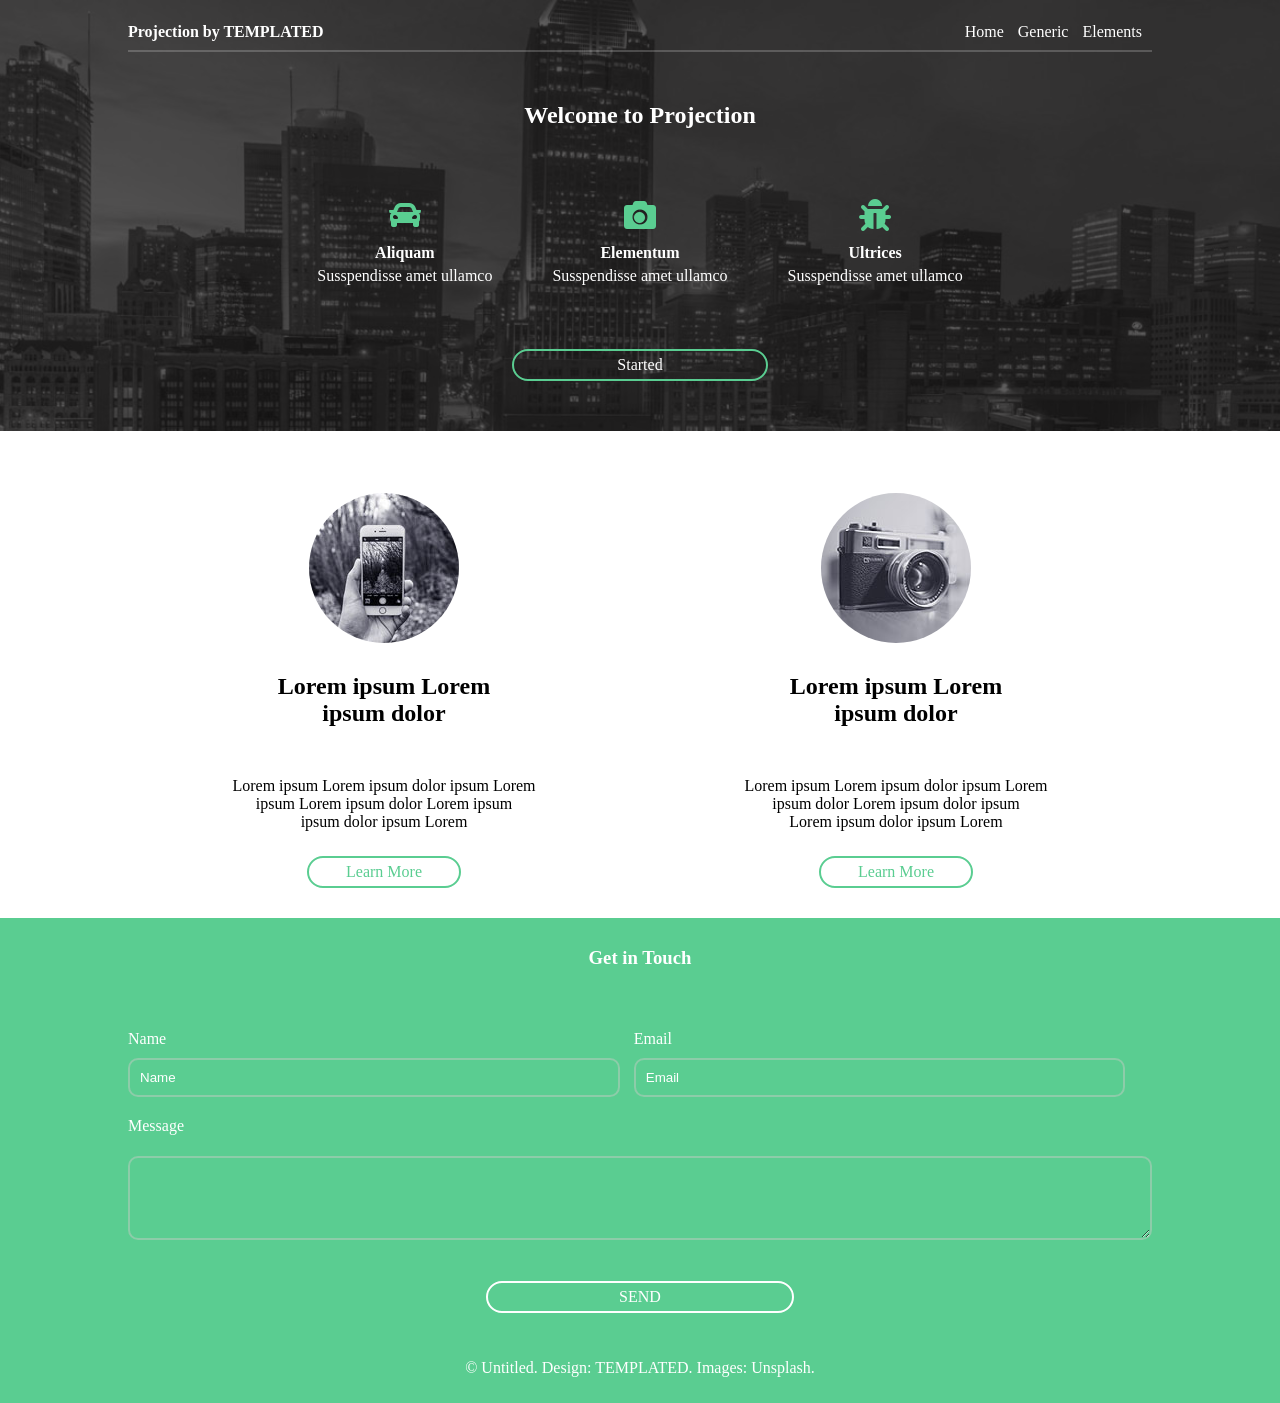
<file: Session2 (HTML & CSS)/Responsive page 2/index1.html>
<html>
    <head>
        <title>
            Projection
        </title>
        <link rel="stylesheet" type="text/css" href="main1.css">
        <link rel="stylesheet" href="https://use.fontawesome.com/releases/v5.7.2/css/all.css" integrity="sha384-fnmOCqbTlWIlj8LyTjo7mOUStjsKC4pOpQbqyi7RrhN7udi9RwhKkMHpvLbHG9Sr" crossorigin="anonymous">
        <meta name="viewport" content="width=device-width, initial-scale=1.0">
    </head>
    <body>
            <header class=header>
                <div class=wrapper>
                    <a href="https://www.google.com" class=company>
                    <b>Projection by TEMPLATED</b>
                    </a>
                <nav>
                    <ul>
                        <li> Home </li>
                        <li> Generic </li>
                        <li> Elements </li>
                    </ul>
                </nav>
                <a href="#home" class=navtoggle>
                    <i class="fas fa-bars"></i>
                </a>
                </div>
            </header>


            <section class=bannerimg>
                    <div class=wrapper>
                    <div class=innercontainer>
                        <div class=head>
                            <h2> Welcome to Projection</h2>
                        </div>
                        <div class=bodycontent>
                            <div>
                                <i class="fas fa-car fa-2x icons"></i>
                                <h4>Aliquam</h4>
                                <span>Susspendisse amet ullamco</span>
                            </div>
                            <div>
                                <i class="fas fa-camera fa-2x icons"></i>
                                <h4>Elementum</h4>
                                <span>Susspendisse amet ullamco</span>
                            </div>
                            <div>
                                <i class="fas fa-bug fa-2x icons"></i>
                                <h4>Ultrices</h4>
                                <span>Susspendisse amet ullamco</span>
                            </div>
                        </div>
                        <div class=footbutton>
                            <a href="https://www.google.com"> Started </a>
                        </div>
                    </div>
                </div>
            </section>

            <section class=gallery>
                    <div class=wrapper>
                        <div class=flex>
                            <div class=box1>
                                <div class=circleimg>
                                <img src=pic01.jpg>
                                </div>
                                <h2>Lorem ipsum Lorem
                                    <br> ipsum dolor </h2>
                                <p>Lorem ipsum Lorem ipsum dolor ipsum Lorem  <br>
                                     ipsum Lorem ipsum dolor Lorem ipsum
                                     <br>ipsum dolor ipsum Lorem</p>
                                     <div class=footbutton1>
                                            <a href="https://www.google.com" class=learn> Learn More</a>
                                        </div>
                            </div>
                            <div class=box2>
                                <div class=circleimg>
                                <img src=pic02.jpg>
                                </div>
                                <h2>Lorem ipsum Lorem
                                    <br> ipsum dolor </h2>
                                <p>Lorem ipsum Lorem ipsum dolor ipsum Lorem 
                                    <br>ipsum dolor Lorem ipsum dolor ipsum 
                                    <br> Lorem ipsum dolor ipsum Lorem</p>
                                    <div class=footbutton1>
                                            <a href="https://www.google.com" class=learn> Learn More </a>
                                    </div>
                            </div>
                            </div>
                        </div>
                    </div>
            </section>

            <footer class=foot>
                    <div class=wrapper>
                    <h3> Get in Touch </h3>
                    <form action="/action_page.php">
                        <div class=formelementname>
                        <label> Name </label>
                        <input type="text" name="Name" value="Name">
                        </div>
                        <div class=formelementemail>
                        <label> Email </label>
                        <input type="text" name="Email" value="Email">
                        </div>
                        <label> Message </label>
                        <textarea rows="4" cols="50" placeholder="Message">
                        </textarea>
                        <div class=footbutton2>
                            <a href="https://www.google.com"> SEND</a>
                        </div>
                        <p>
                            &copy; Untitled. Design: TEMPLATED. Images: Unsplash.
                        </p>
                        </form>
                    </div>
                </footer>
        </body>
</html>
</file>
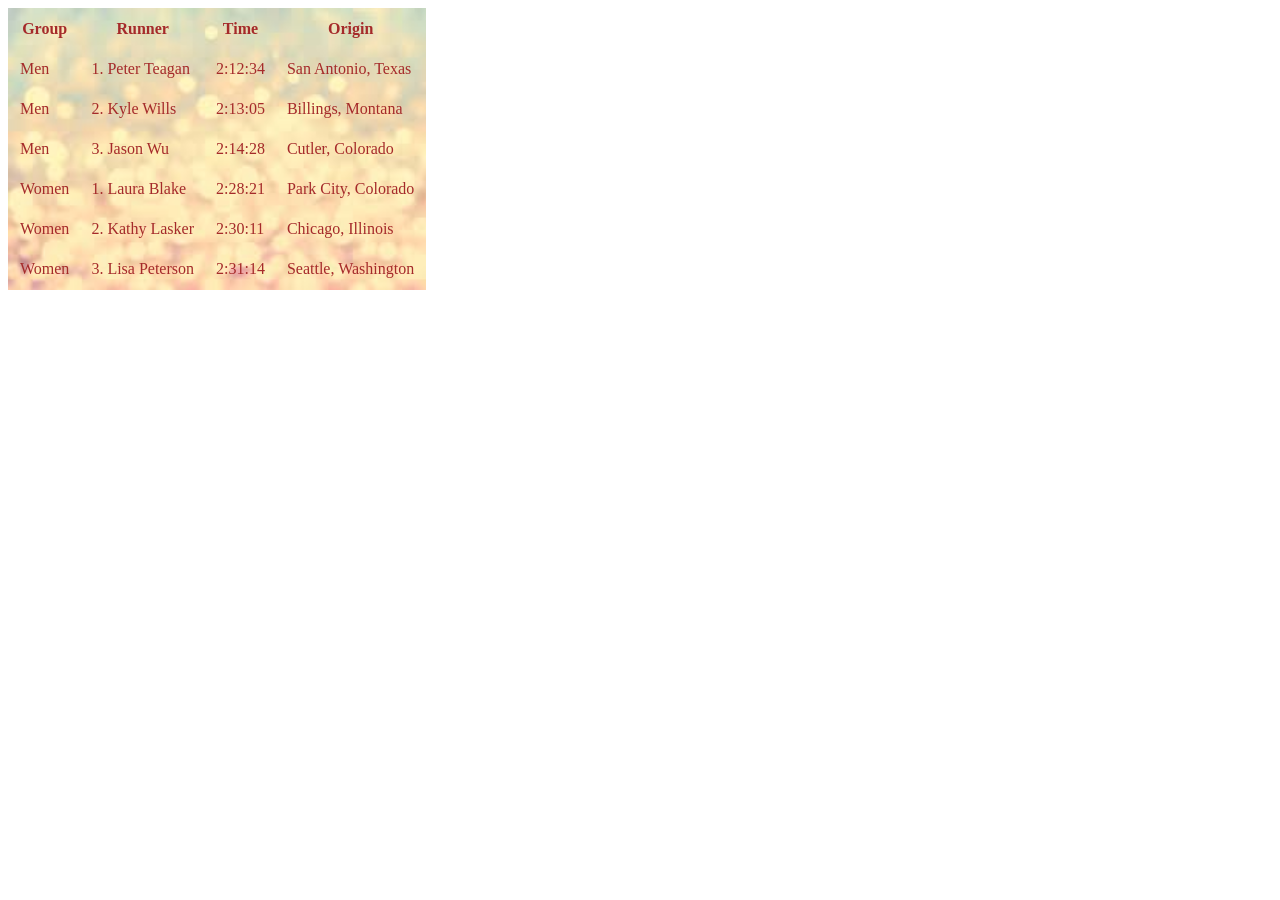
<file: Session2 (HTML & CSS)/Tables and Forms/table1/table1.html>
<!DOCTYPE html>
<html>
<head>
    <meta charset="utf-8">
    <title>
        Table
    </title>
    <meta name="viewport" content="width=device-width, initial-scale=1">
    <link href="table1.css" rel="stylesheet">
</head>
<body>
    <table cellpadding="10px">
        <thead>
            <tr>
                <th>Group</th>
                <th>Runner</th>
                <th>Time</th>
                <th>Origin</th>
            </tr>
        </thead>

        <tbody>
            <tr>
                <td>Men</td>
                <td>1. Peter Teagan</td>
                <td>2:12:34</td>
                <td>San Antonio, Texas</td>
            </tr>
            <tr>
                <td>Men</td>
                <td>2. Kyle Wills</td>
                <td>2:13:05</td>
                <td>Billings, Montana</td>
            </tr>
            <tr>
                <td>Men</td>
                <td>3. Jason Wu</td>
                <td>2:14:28</td>
                <td>Cutler, Colorado</td>
            </tr>
            <tr>
                <td>Women</td>
                <td>1. Laura Blake</td>
                <td>2:28:21</td>
                <td>Park City, Colorado</td>
            </tr>
            <tr>
                <td>Women</td>
                <td>2. Kathy Lasker</td>
                <td>2:30:11</td>
                <td>Chicago, Illinois</td>
            </tr>
            <tr>
                <td>Women</td>
                <td>3. Lisa Peterson</td>
                <td>2:31:14</td>
                <td>Seattle, Washington</td>
            </tr>
        </tbody>
    </table>
</body>
</html>
</file>
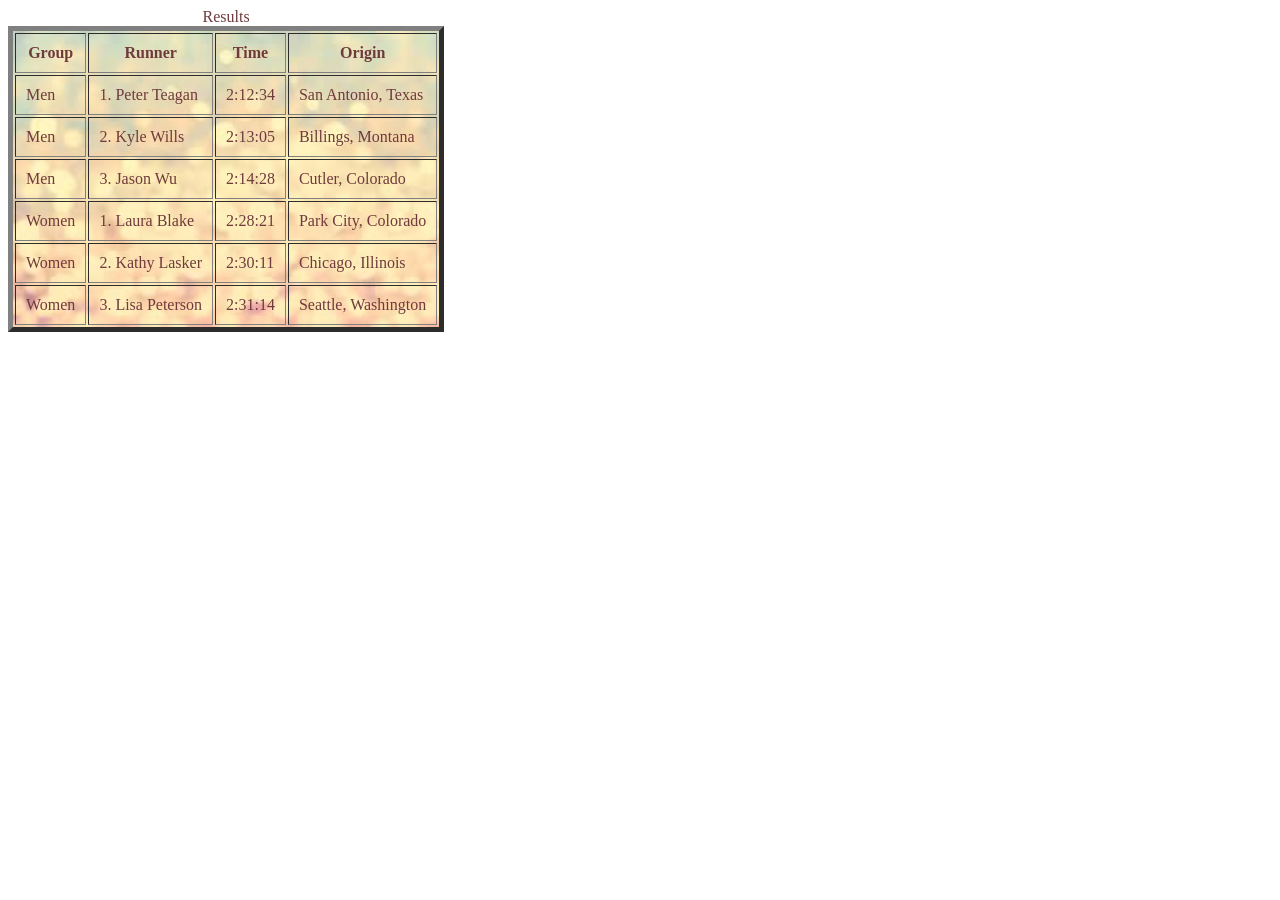
<file: Session2 (HTML & CSS)/Tables and Forms/table2/table2.html>
<!DOCTYPE html>
<html>

<head>
    <title>Table with heading</title>
    <meta name="viewport" content="width=device-width, initial-scale=1">
    <link rel="stylesheet" type="text/css" media="screen" href="table2.css">
</head>

<body>

    <table cellpadding="10px" border="5">
        <caption>Results</caption>

        <thead>
            <tr>
                <th>Group</th>
                <th>Runner</th>
                <th>Time</th>
                <th>Origin</th>
            </tr>
        </thead>
        <tbody>
            <tr>
                <td>Men</td>
                <td>1. Peter Teagan</td>
                <td>2:12:34</td>
                <td>San Antonio, Texas</td>
            </tr>
            <tr>
                <td>Men</td>
                <td>2. Kyle Wills</td>
                <td>2:13:05</td>
                <td>Billings, Montana</td>
            </tr>
            <tr>
                <td>Men</td>
                <td>3. Jason Wu</td>
                <td>2:14:28</td>
                <td>Cutler, Colorado</td>
            </tr>
            <tr>
                <td>Women</td>
                <td>1. Laura Blake</td>
                <td>2:28:21</td>
                <td>Park City, Colorado</td>
            </tr>
            <tr>
                <td>Women</td>
                <td>2. Kathy Lasker</td>
                <td>2:30:11</td>
                <td>Chicago, Illinois</td>
            </tr>
            <tr>
                <td>Women</td>
                <td>3. Lisa Peterson</td>
                <td>2:31:14</td>
                <td>Seattle, Washington</td>
            </tr>
        </tbody>
    </table>
</body>

</html>
</file>
<file: Session 3(JavaScript)/Digital clock/main.css>
*{
    box-sizing: border-box;
    margin:0px;
    padding:0px;
}
body{
    background-color: #0187c4;
    color: #fff;
}
.wrapper{
    width:80%;
    margin:0 auto;
    text-align: center;
}
#greeting{
    font-size: 60px;
    margin-top: 50px;
}
.line{
    width:10%;
    padding-top: 50px;
    margin:auto;
    border-bottom: 20px solid #fff;
}
#clock{
    margin-top: 80px;
    font-size: 100px;   
    font-weight: 900;
}
#currentdate{
    margin-top: 80px;
    font-size: 50px;   
}
</file>
<file: Session2 (HTML & CSS)/Freeze/index.css>
*{
    box-sizing: border-box;
}
body{
    margin:0;
}
.wrapper{
    width:80%;
    margin-left: auto;
    margin-right: auto;
}
header{
    background-color: #eeeaeb;
    width:100%;
    padding-top: 10px;
    padding-bottom: 10px;
}
.clearfix{
    clear: both;
    display: table;
    content: '';
}
.logo {
    float: left;
    margin-right: 60px;
    margin-top: 15px;
}

nav {
    line-height: 60px;
    float: right;
}

nav ul {
    list-style-type: none;
}

nav ul li {
    display: inline-block;
    margin-right: 40px;
}

nav ul li a {
    color: rgb(155, 151, 151);
    text-decoration: none;
}

nav ul li a:hover{
    color:rgb(226, 81, 105);
}

/* DropDown */
.dropbtn{
    height:50px;
    width:50px;
}
.dropdown {
    float: right;
    /* overflow: hidden; */
    display: none;
}
.dropdown .dropbtn {
    font-size: 16px;
    border: none;
    outline: none;
    color: #fff;
    padding: 14px 16px;
    background-color: inherit;
    font-family: inherit;
    margin: 0;
}

.dropdown-content {
    display: none;
    position: absolute;
    background-color: #f9f9f9;
    min-width: 160px;
    box-shadow: 0px 8px 16px 0px rgba(0, 0, 0, 0.2);
    z-index: 20;
    right: 0;
}

.dropdown-content a {
    float: none;
    color: black;
    padding: 12px 16px;
    text-decoration: none;
    display: block;
    text-align: left;
}

.dropdown-content a:hover {
    background-color: #ddd;
}

.dropdown:hover .dropdown-content {
    display: block;
}










.bodysection{
    background-color:#F8F8F8;
    position: relative;
    top: 0;
    left: 0;
    width:100%;
  }
  .image1{
    padding-left: 20px;
    top: 0;
    left: 0;
    height: auto;
    max-width:100%
  }
  .image2{
    position: absolute;
    right: 325px;
    bottom:60px;
    max-width: 100%;
    height: auto;
  }
  .text1{
      position: absolute;
      right: 325px;
      bottom:130px;
      color:white;
  }



  .mobilebodysection{
      display:none;
  }






.wrapperone{
    width:80%;
    margin-left: auto;
    margin-right: auto; 
    display:flex;
    position: relative;
} 
.bodysection1{
    background-color: rgb(233, 230, 230);
    width: 100%;    
}
.spaninner{
    color:grey;
}
.inner1{
    padding-top:50px;
    padding-bottom: 50px;
} 
.innerhead{
    color:rgb(247, 105, 129);
}
.inner2{
    position: absolute;
    right:0;
}
.innerimg{
    max-width: 100%;
    height:auto;
}



.wrappertwo{
    width:80%;
    margin-left: auto;
    margin-right: auto; 
    display:inline-flex;
    justify-content: space-between;
    
}  
.bodysection2{
    background-color: rgb(196, 211, 58);
    padding-top: 30px;
    padding-bottom:30px;
    text-align: center; 
    width:100%;
   
}
 
.i4,.i2,.i1,.i3{
    color:white;
    
}
.indivimg{
    padding-left: 0px;
    padding-bottom: 10px;
}




.footer{
    background-color: rgb(219, 95, 115);
    padding-top: 30px;
    padding-bottom: 30px;
    text-align: center;
    justify-content: center;
    width:100%;
}
.f2,.f3,.f4,.f1{
    padding-left: 20px;
    display: inline-block;
    text-align: center;
}
.footerpara{
    color: white;
    display:block;
    text-align: center;
}



/* Mobile Version */


@media only screen and (max-width: 768px) {
body {
      width: 100%;
    }
nav{
        display: none;
    }
/* header{
    position: relative;
}
.logo{
    position:absolute;
    display:block;
    left:40%;
}
.dropdown {
    display: inline-block;
    position: absolute;
    top: 20px;
    right: 20px
} */


.wrappertwo{
    display: block;
}



.wrapperone{
    display:block; 
}
.inner2{
    position: static;
    padding-top: 0px;
    width:100%;
    text-align: center;
}
.innerimg{
    max-width:100%;
}
.inner1{
    width:100%;  
}


.image2{
    width:150px;
    height:150px;
    position: relative;
    right:2%;
    bottom:30px;
}
.bodysection{
    text-align: center;
}
.text1{
    position: absolute;
    right:35%;
    bottom: 30%;
}
.bodysection{
    display: none;
}



.mobilebodysection{
    display: block;
    background-color:#F8F8F8;
    /* position: relative; */
    top: 0;
    left: 0;
    width:100%;
}
.bannerimg{
    display: block;
}
.circle{
    display: block;
    text-align: center;
     position: relative; 
}
.image2{
    position: relative;
    /* right: 40%;
    bottom:50%;  */
    max-width: 100%;
    height: auto;
  }
  .text1{
     position: absolute; 
     /* right: 325px;
      bottom:130px;  */
      right: 30%;
      bottom:65%;
      color:white;
  }
  .image1{
    padding-left: 20px;
    top: 0;
    left: 0;
    height: auto;
    max-width:100%
  }
</file>
<file: Session2 (HTML & CSS)/Responsive page/main.css>
*{
    box-sizing: border-box;
}
*:before{
    box-sizing: border-box;
}
body{
    margin: 0;
    padding: 0;
    border:0;
}
.header{
    /* border: 1px solid red; */
    position: absolute; 
    left: 0;
    text-align: right;
    width: 100%;
    line-height: 4em; 
    z-index: 10000;
    color: white;
    /* top: 2em; */
    /* height: 6em;  */
}
.wrapper{
    /* border: 1px solid green; */
    width:80%;
    margin:0 auto;
    position: relative;
} 
.company{
    display: inline-block;
    left: 0;
    text-decoration: none;
    position: absolute;
    color: #fff; 
}
nav{
    /* border:1px solid yellow; */
}
ul{
    list-style-type: none;
    margin: 0;
    padding: 0;
}
li{
    display: inline;
    padding-right: 10px;
}
.navtoggle{
    display:none;
    text-decoration: none;
    height:10px;
    width:10px;
    color:white;
    border: 1px soid purple;
    
    
} 


.bannerimg{
    background-image: url("banner.jpg");
    background-repeat: no-repeat;
    background-position: center;
    background-attachment: fixed;
    position: relative;
    /* border: 1px solid yellow; */
    background-size: cover;
    text-align: center;
    /* padding:10% 0% 10% 0%; */
    /* padding:8em 0em 8em 0em; */
    padding: 50px 0px 50px 0px;
    color: white;
}
.bannerimg::before{
    content: '';
    background:rgba(26, 25, 25, 0.7);
    width: 100%;
    height: 100%;
    position: absolute;
    top: 0;
    left: 0;
    /* border: 1px solid rgb(225, 0, 255); */
    background-size: cover;
}
.head{
    /* margin-top: 2%; */
}
section .wrapper{
    border-top:2px solid rgba(255, 255, 255, 0.2);
    position: relative; 
    /* padding-top:30px; */
}
.bodycontent{
    /* border: 1px solid purple; */
    display: flex;
    margin: 0 auto;
    width: 100%;
    text-align: center;
    justify-content: center;
    padding-top: 20px;
}
.icons{
    color: #5acd91;
}
span , h4{
    padding: 0px;
    line-height: 2px;
}
.bodycontent div{
    border-right: 2px solid rgba(255, 255, 255, 0.2);
    padding-right: 30px;
    padding-left: 30px;
}
.bodycontent div:last-child{
    border-right: none;
    padding-right: none;
}
.bodycontent div:first-child{
    padding-left: none;
}
.footbutton{
    border:2px solid #5acd91;
    width:25%;
    text-align: center;
    justify-content: center;
    border-radius: 20px;
    padding: 5px;
    margin: auto;
    margin-top: 3%;
}
a{
    text-decoration: none;
    color: white;
}




.gallery{
    padding:20px 0px 20px 0px;
    text-align: center;
}
.flex{
    display: flex; 
    /* display: block; */
    margin: 0 auto;
    width: 100%;
    text-align: center;
    justify-content: space-between;
}
.box1,.box2{
    width:50%;
    padding-bottom: 10px;
}
.circleimg{
    padding: 10px 0px 10px 0px;
}
img{
    border-radius: 50%;
}
.footbutton1{
    border:2px solid #5acd91;
    width:30%;
    text-align: center;
    justify-content: center;
    border-radius: 25px;
    padding: 5px;
    margin: auto;
    margin-top: 5%;
}
.learn{
    color: #5acd91;
}


.foot{
    padding:3% 0%;
    background-color: #5acd91;
    /* border: 1px solid red; */
    color:#fff;
}
h3{
    text-align: center;
    margin-bottom: 5%;
}
label{
    display: block;
    margin-bottom: 2%;
    margin-top: 2%;
}
.formelementname{
    width:49%;
    padding-right: 1%;
    display: inline-block;
    /* border: 2px solid orange; */
}
.formelementemail{
    width:49%;
    padding-right: 1%;
    display: inline-block;
    /* border: 2px solid orange; */
}
input[type="text"], textarea{
    border-radius: 10px;
    background-color: #5acd91;
    color: #fff;
    border: 2px solid #8dcca9;
    width: 100%;
    padding: 10px;
}
.footbutton2{
    border:2px solid #fff;
    width:30%;
    text-align: center;
    justify-content: center;
    border-radius: 20px;
    padding: 5px;
    margin: auto;
    color: #fff;
    margin-top: 2%;
}
p{
    text-align: center;
    justify-content: center;
    padding-top: 30px;
}





@media only screen and (max-width: 768px) {
    /* For medium devices */
    .flex{
        display: block;
        margin: 0 auto;
        width: 100%;
        text-align: center;
        justify-content: center;
    }
  
  .box1,.box2{
    width:100%;
    padding-bottom: 10px;
}
.formelementname , .formelementemail{
    width:100%;
    padding-right: 1%;
    display: block;
}
li{
    display: none; 
} 
 .navtoggle{
    display: inline-block;
    padding-top: 20px; 
} 
}


@media only screen and (max-width: 500px)
{ 
    /* For small devices */
.flex{
        display: block;
        margin: 0 auto;
        width: 100%;
        text-align: center;
        justify-content: center;
    }
.box1,.box2{
    width:100%;
    padding-bottom: 10px;
}
.formelementname , .formelementemail{
    width:100%;
    padding-right: 1%;
    display: block;
}
.bodycontent{
    display: block;
}
.bodycontent div{
    padding-right: 30px;
    padding-left: 30px;
    border-right: none;
}
.icons{
    padding-top: 20px;
}
}
/* *{
    font-size: 10px;
} */
</file>
<file: Session2 (HTML & CSS)/SachinSharmaTest/main.css>
*{
    box-sizing: border-box;
}
body{
    margin: 0;
    padding:0;
}
.head{
    background-color: #ffd849;
    height: 68px;
    width: 100%;
}
.wrapper{
    width: 90%;
    margin: 0 auto;
    display: flex;
    justify-content: space-between;
}
.logo{
    background-image: url("logo.png");
    /* border: 1px solid red; */
    width: 137px;
    height: 42px;
    background-repeat: no-repeat;
    background-size: cover;
    vertical-align: center;
    margin-top: 12px;
    margin-bottom: 12px;
}
ul {
    list-style-type: none;
    margin-left: 600px;
    vertical-align: center;
}
li {
    display: inline;
    margin-right: 10px;
  }
.child1{
    border-right: 1px solid grey;
    padding-right: 10px;
}
a{
    text-decoration: none;
}
section{
    background-image: url("background-image.png");
    background-size: cover;
    position: relative;
    background-position: top;
    background-color: #a0e9f2;
    padding-top: 60px;
    padding-bottom: 60px;
}
.bannercontent{
    display: flex;
    justify-content: space-between;
    text-align: center;
}
.bannerleft{
    text-align: center;
}
.bannertext{
    width:411px;
    height:120px;
    color: #3b6177;
}
.bannerbutton{
    color: white;
    width: 307px;
    height: 71px;
    text-align: center;
    background-color: #ec2678;
    padding-top: 25px;
    margin-left: 50px;
}
.bannerright{
    background-color: white;
    padding-bottom: 20px;
    line-height: 40px;
    width:35%
}
.wrapper1{
    width: 90%;
    margin: 0 auto;
}

span{
    color: red;
    text-align: center;
    justify-content: center;
    line-height: 3px;
}
.submitbutton{
    background-color: #1a7814;
    color: white;
    width: 20%;
    margin: 0 auto;
    text-align: center;
}
.name{
    width: 100%;
    color: grey;
}
input
{
    border:none;
    border-bottom:1px solid grey;
}

.submit{
    color: white;
}
footer{
    background-color: #054ab8;
    /* display: flex; */
    padding-top: 20px;
    padding-bottom: 20px;
    justify-content: space-evenly;
    color: white;
}
.customer1, .customer2{
    width: 25%;
    vertical-align: middle;
}
.customerimg{
    border-radius: 50%;
}
.icon{
    border-radius: 50%;
    /* border-style: solid; */
    width: 40px;
    height: 40px;
    text-align: center;
    background-color: #2e70da; 
}
.msg{
    padding-top: 7px;
}
.customersaying{
    width: 50%;
    display: inline;
}
.wrapper2{
    width: 90%;
    margin: 0 auto;
    display: flex;
    justify-content: space-between;
}
.custname{
    color: white;
}
span{
    vertical-align: middle;
}
.footpara{
    font-size: 30px;
}
</file>
<file: Session2 (HTML & CSS)/SchoolZone/index.css>
body{
    margin:0;
}
.header1{
    background-color: #f8f8f8;
}
.wrapper{
    width: 85%;
    margin-left: auto;
    margin-right: auto;
    /* border: 1px solid purple; */
}
.topnav:after{
    /* display: inline-flex;  */
    clear: both;
    display: table;
    content: '';
}
.subhead1{
    float: left;
    /* border: 1px solid red; */
}
nav {
    line-height: 20px;
    float: left;
}

nav ul {
    list-style-type: none;
    padding-left: 0;
}

nav ul li {
    display: inline-block;
    margin-right: 3px;
}

nav ul li a {
    color:#bbbab7;
    text-decoration: none;
    font-size: 13px;
}
.subhead2{
    float: right;
    /* border: 1px solid red; */
}
.subhead2 a i{
    margin-top: 20px;
    margin-left: 3px;
    padding-left: 15px;
    text-decoration: none;

}
.icons{
    color:#7dd34f;
    text-decoration: none;
}
.testicon{
    text-decoration: none;
}



.leftnav{
    padding-top: 10px;
    padding-bottom: 10px;
    display:inline-flex;
    /* border: 1px solid green; */
    margin-right:250px;
}
.middlenav{
    display:inline-flex;  
     /* clear: both;
    display: table;
    content: '';  */
}
p{
    padding-left: 15px;
    line-height: 2px;
}
.smalldescription{
    font-size: 13px;
    color:#bbb9b7;
}
.smalldescription1{
    color:#7dd34f;
    font-size: 20px;
}
.subheader2{
    /* border:1px solid pink; */
    display: inline-flex;
    padding-top: 10px;
    padding-bottom: 10px;
    margin-right:50px;
    
}
.phoneicon{
    padding-top: 10px;
}
.phoneimg{
    /* border:1px solid fuchsia; */
}
.phonetext{
    color: #9b9895;
    font-size: 15px;
    padding-top:10px;
}
.subheader3{
    /* border:1px solid rgb(168, 36, 58); */
    display: inline-flex;
    margin-right:50px;
    padding-top: 10px;
    padding-bottom: 10px;

}
.locationicon{
    padding-top: 10px;
    padding-bottom: 20px;
}
.rightnav{
    /* border:1px solid fuchsia; */
}
.applybutton{
    display:inline-flex;
    border: 2px solid #79B530;
    padding: 15px 32px;
    font-size: 14px;
    line-height: 14px;
    font-weight: 900;
}
.applynow{
    color: #79B530;
}
.header3{
    background-color: #65c930;
    /* border:2px solid blue; */
}
.header3{
    clear: both;
    display: table;
    content: '';
    width:100%;
}
.lowernav{
    color: white;
    font-size: 15px;
    padding:10px;
}
.icons1{
    color:white;
    padding-left: 5px;
}






.bodysection{
    position: relative;
}

.banner{
    position: relative;
}
.bodysection img{
    overflow: hidden;
    display: block;
    width: 100%;
    margin: 0 auto;
    height:auto;
    object-fit: cover;    
}
.bannertext{
    background-color: rgba(0,0,0,0.5);
    position: absolute;
    vertical-align: middle;
    top: 0;
    left: 0;
    /* bottom:20%;
    right:30%;  */
    /* border: 1px solid black; */
    /* z-index: 9;  */
    width:100%;
    height: 100%;
    /* margin:0 auto; */
}
.imageinnertext{
    color:white;
    text-align: center;
    font-size: 40px;
}
.imageinnertext2{
    color:white;
    text-align: center;
    font-size: 18px;
    word-spacing: 2px;
    letter-spacing: 1px;
}
.imageinnertext3{
    color:white;
    text-align: center;
    font-size: 17px;
}

 /* .bannerimg::after{
    content: '';
    position: absolute;
    top: 0;
    left: 0;
    width: 100%;
    height: 100%;
    background: rgba(0, 0, 0, .5);
    overflow: hidden;
}  */

.getstartedbutton{
    display:inline-flex;
    border: 2px solid white;
    padding: 10px 20px;
    font-size: 14px;
    line-height: 14px;
    font-weight: 900;
}
.getstartedbutton2{
    display:inline-flex;
    border: 2px solid white;
    padding: 10px 20px;
    font-size: 14px;
    line-height: 14px;
    font-weight: 900;
}
.getstarted{
    color: white;
    text-decoration: none;
}
.getstartedbutton2:hover{
    background-color: #79B530;
    border: 2px solid #79B530;
}
.getstartedbutton:hover{
    background-color: #79B530;
    border: 2px solid #79B530;
}
.bannerbuttons{
    text-align: center;
}



.cardcollection{
    position: absolute;
    top:90%;  
    width:100%;
}
.cards{
    display: inline-flex;
}
.card1{
    background-color: #6643ff;

}
.card2{
    background-color: #ff5c5e;
}
 .icon1{
    color:white;
    text-align: center;
} 
.card3{
    background-color: #a7e866;
}
.card4{
    background-color: #fd7e25;
}
.card1img{
    margin-top: 20px;
    text-align: center;
}
.card2img{
    margin-top: 20px;
    text-align: center;
}
.card3img{
    margin-top: 20px;
    text-align: center;
}
.card4img{
    margin-top: 20px;
    text-align: center;
}
.card1text{
    text-align: center;
    color: white;
    margin-left: 10px;
    margin-right: 10px;
}
</file>
<file: Session2 (HTML & CSS)/flex.css>
.container{
    width: 80%;
    margin: 0 auto;
}
.parent{
    display: flex;
    width: 100%;
    height:100%;
    background-color: silver;
    justify-content: space-around; 
    align-content: space-around;
    flex-wrap: wrap;
    
}
.child{
    background-color: blue;
    width: 30%;
    height: 10%;
    border: 1px solid black;
}


/* @media only screen and(max-width:500px){
    .parent{
        flex-direction:column-reverse;
        align-items: flex-end;
    }


} */

/* @media screen and (min-width: 400px) {
    .parent{
      flex-direction: column-reverse;
    }
  } */

@media only screen and (max-width:480px){
    .parent{
        flex-direction: column-reverse;
        background-color: rebeccapurple;
    }
}
</file>
<file: Session2 (HTML & CSS)/Agni/agni.css>
body{
    margin:0;
    padding:0;
    width: 100%;
}
.wrapper{
    width: 85%;
    margin-left: auto;
    margin-right: auto;
    content: "";
    clear: both;
    display: table;
}
header{
    background-image: url("header-bg.jpg");   
}
.headerleft{
    float: left;
}
.logo{
    border-right: 2px solid #f6861c;
    display: inline-block;
    padding-top:10px;
    padding-right: 20px;
}
.dropdown {
    overflow: hidden;
    display: inline-block;
}
.dropdown .dropbtn {
    font-size: 16px;  
    border: none;
    outline: none;
    color: white;
    padding: 14px 16px;
    background-color: inherit;
    font-family: inherit;
    margin: 0;
} 
.dropdown-content {
    display: none;
    position: absolute;
    background-color: rgba(252, 250, 250,0); 
    min-width: 160px;
    z-index: 1;
}
.dropdown-content a {
    float: none;
    color: #f6861c;
    padding: 12px 16px;
    text-decoration: none;
    display: block;
    text-align: left;
} 
.dropdown:hover .dropdown-content {
    display: block;  
}
.headerright{
    float: right; 
}
.icons{
    color: white;
}
.home{
    display: inline-block;
    padding-top: 10px;
}
ul {
    list-style-type: none;
    margin: 0;
}
li {
    display: inline;
  }
 nav{
      display: inline-block;
} 
nav ul li a{
    color: white;
    text-decoration: none;
    margin: 20px;
    display: inline-block;
    vertical-align: middle;
}
.user{
     float: right; 
}

/* header .lang>ul li .fa-angle-down, header .lang>ul li:hover .fa-angle-up, header .nav-items a .fa-angle-down, header .nav-items a:hover .fa-angle-up{
    display: inline;
    transition: 0.5s;
    }
    
    header .lang>ul li:hover .fa-angle-down, header .lang>ul li .fa-angle-up, header .nav-items a:hover .fa-angle-down, header .nav-items a .fa-angle-up{
    display: none;
    transition: 0.5s;
    } */

ol{
    display: none;
}
.bodysection{
    /* position: relative; */
}
.slidertext{
    position: absolute;
    top:30%;
    left: 40%; 
    text-align: center; 
}
p,button{
    color: white;
    text-align:center;
}
.grad{
    background-image: linear-gradient(to right, #f15700,#fd2200 );
    border-radius: 10px;
    text-align: center;
    padding: 10px;
    color:white;
}
.partners{
    font-weight: 900;
    font-size: 40px;
} 

.flexslider{
    border:none;
    outline:none;
    margin:0px;
    width: 100%;

}
.flex-viewport{
    max-width: 100%;
}

.bodytitle{
    font-weight: 900;
    color: #414656;
    text-align: center;   
}
.imagebox{
    border:2px solid white;
    background-color: #fefefe;
    width: 70%;
    margin:auto;
    border-radius: 1%;
    content: "";
    clear: both;
    display: table;
    box-shadow: 10px 10px 20px 20px #888888;
}
.imgleft{
    width:49%;
    float: left;
    position: relative;
    
}
.imgright{
    width: 50%;
    float: right;
}
.mainimg{
    max-width: 100%;
    max-height: 100%;   
    padding-top: 40px;
}
.circle {
    height: 50px;
    width: 50px;
    background-color: #fba300;
    border-radius: 50%;
    position:relative;
    z-index:2;
  }
  .triangle-right {
      width: 0;
      height: 0;
      border-top: 10px solid transparent;
      border-left: 10px solid white;
      border-bottom: 10px solid transparent;
      position:absolute;
      top:30%;
      left:40%;
  }
.playicon{
    position: absolute;
    bottom:15%;
    right:38%;
}
.img1{
    position: relative;
    content: "";
    clear: both;
    display: table;
}
.img2{
    position: relative;
    content: "";
    clear: both;
    display: table;
}
.img3{
    position: relative;
    content: "";
    clear: both;
    display: table;
}
.right1{
    margin: 0;
    padding: 10px; 
    float: left;
    position: relative;
}
.up{
    float: right;
    margin-right: 40px;
    margin-top: 20px;
   
}
.down{
    float: right;
    margin-right: 40px;
    color: grey;
}
.boxcontent{
    background-color: #eadde0;
    position: absolute;
    bottom: 30px;
    right: 40px;
    border-radius: 10px;
}
.innertext{
    color:#4d4e5e;
    vertical-align: middle;
    margin-right: 30px;
    margin-left: 30px;
}
.innertext1{
    color:#b6b6be;
    margin-right: 30px;
    margin-left: 30px;
}
.playicon1{
    position: absolute;
    top:25px;
    left:40px;
}
.arrowup{
    float: right;
    margin-right: 30px;
    margin-left: 30px;
    margin-top: 20px;
}
</file>
<file: Session2 (HTML & CSS)/Animation/q1.css>
.container{
    background-image: url("containerimg.png");
    background-repeat: no-repeat;
    height: 100%;
    width: 100%;
    background-size: cover;
    background-attachment: fixed;
}
html, body{
    margin: 0px;
    height:100%;
    width: 100%;
}
.content{
    background-image: url("contentimg.jpeg");
    height: 500px;
    width: 500px;
    background-repeat: no-repeat;
    background-position: 50% 50%;
    overflow: scroll;
    background-attachment: local; 
}
p{
    background-color: #ff0000;
    /* background image of div get hidden when we apply red bacckground */
}
footer{
    width:70%;
    margin:auto;
    position: relative;
}
.facebook{
    position: absolute;
    background: url("sociallogos.png") -200px -10px;
    height:160px;
    width:200px;
}
.insta{
    position: absolute;
    background: url("sociallogos.png") 0px -10px;
    left:200px;
    height:160px;
    width:200px;
}
.twitter{
    position: absolute;
    background: url("sociallogos.png") -400px -10px;
    left:400px;
    height:160px;
    width:200px;
}
.animatediv{
    height: 100px;
    width: 100px;
}
.animatediv { 
    animation-duration: 4s; 
    animation-name: opacitychange; 
    animation-iteration-count: 2;
    animation-delay: 3s;
    background-color: aqua;
}
 @keyframes opacitychange{ 
     0%{
         opacity: 1;
     }
     50%{
         opacity:0;
     }
     100%{
         opacity: 0.5;
     } 
}
.animatediv1{
    height: 100px;
    width: 200px;
    background-color: #ff00ff;
    border: 1px solid #000;

}
.animatediv1:active {
    background-color: #000 ;
    height:200px;
    width: 100px;
    border:2px solid  #ff00ff;
    transform: scale(2,3);
    transition-property: all; 
    transition-duration: 3s;
  }
</file>
<file: Session2 (HTML & CSS)/Newersworld/newer.css>
* {
  box-sizing: border-box;
}

.box{
  background-color: white;
  width: 1100px;
  border: 10px solid #f3f3f3;
  margin:0 auto;
}
.headimg{
  width: 100%;
  height:auto;
  text-align: center;
}
hr { 
  background-color:#f3f3f3; 
  height: 1px; 
  border: 0; 
}
.bodysection{
  display: inline-flex;
  padding-top: 60px;
}
.body1{
  padding-left: 50px;
}
.body2{
  padding-left: 30px;
  padding-right: 50px;
}
.bodysection2{
  padding-left: 50px;
  padding-right: 50px;
}
p{
  text-align: justify;
}
.bodysection3{
  display:inline-flex;
  padding-left: 50px;
  padding-right: 50px;
  width:100%;
}
.part1{
  width:50%;
  padding-right: 10px;
}
.part2{
  width:50%;
  padding-left: 10px;
} 
.subpart1 .subpart2{
  display:block;
}
.subpart2{
  padding-top: 22px;
}
.img2{
  width:100%;
}
.bodysection4{
 display: inline-flex;
}
.section1{
  padding-left: 50px;
}
.section2{
  padding-left: 30px;
  padding-right: 50px;
}
.makingborder{
  border: 1px solid #adabab;
  width:25%;
  margin:0 auto;
}
h2{
  text-align: center;
  background-color: white;
}
.bodysection6{
  display: inline-flex;
  padding-top: 20px;
  
}
a{
  color:#DE3A93;
  text-decoration: none;
}


.footer{
  color: grey;
  padding-top: 40px;
  padding-bottom: 40px;
  text-align: center;
}
  
.footer .fab{
  border-radius: 50%;
  border-style: solid;
  width: 40px;
  height: 40px;
  text-align: center;
}

.icon1{
  padding-right: 10px;
  display: inline-block;
}
.icon2{
  padding-left: 10px;
  padding-right: 10px;
  display: inline-block;
}
</file>
<file: Session2 (HTML & CSS)/Responsive page 2/main1.css>
*{
    box-sizing: border-box;
}
/* *:before{
    box-sizing: border-box;
} */
body{
    margin: 0;
    padding: 0;
    border:0;
}
.header{
    /* border: 1px solid red; */
    position: absolute; 
    left: 0;
    text-align: right;
    width: 100%;
    line-height: 4em; 
    z-index: 1;
    color: white;
    /* top: 2em; */
    /* height: 6em;  */
}
.wrapper{
    /* border: 1px solid green; */
    width:80%;
    margin:0 auto;
    position: relative;
} 
.company{
    display: inline-block;
    left: 0;
    text-decoration: none;
    position: absolute;
    color: #fff; 
}
nav{
    /* border:1px solid yellow; */
}
ul{
    list-style-type: none;
    margin: 0;
    padding: 0;
}
li{
    display: none;
    padding-right: 10px;
}
.navtoggle{
    display:inline-block;
    text-decoration: none;
    height:10px;
    width:10px;
    color:white;
    padding-top: 20px; 
} 
.bannerimg{
    background-image: url("banner.jpg");
    background-repeat: no-repeat;
    background-position: center;
    background-attachment: fixed;
    position: relative;
    /* border: 1px solid yellow; */
    background-size: cover;
    text-align: center;
    /* padding:10% 0% 10% 0%; */
    /* padding:8em 0em 8em 0em; */
    padding: 50px 0px 50px 0px;
    color: white;
}
.bannerimg::before{
    content: '';
    background:rgba(26, 25, 25, 0.7);
    width: 100%;
    height: 100%;
    position: absolute;
    top: 0;
    left: 0;
    /* border: 1px solid rgb(225, 0, 255); */
    background-size: cover;
}
section .wrapper{
    border-top:2px solid rgba(255, 255, 255, 0.2);
    position: relative; 
    /* padding-top:30px; */
}
.bodycontent{
    /* border: 1px solid purple; */
    /* display: flex; */
    margin: 0 auto;
    width: 100%;
    text-align: center;
    justify-content: center;
    padding-top: 20px;
}
.icons{
    color: #5acd91;
    padding-top: 30px;
}
span , h4{
    padding: 0px;
    line-height: 2px;
}
.bodycontent div{
    /* border-right: 2px solid rgba(255, 255, 255, 0.2); */
    /* padding-right: 30px;
    padding-left: 30px; */
}
.bodycontent div:last-child{
    /* border-right: none;
    padding-right: none; */
}
.bodycontent div:first-child{
    /* padding-left: none; */
}
.footbutton{
    border:2px solid #5acd91;
    width:25%;
    text-align: center;
    justify-content: center;
    border-radius: 20px;
    padding: 5px;
    margin: auto;
    margin-top: 7%;
}
a{
    text-decoration: none;
    color: white;
}




.gallery{
    padding:20px 0px 20px 0px;
    text-align: center;
}
.flex{
    /* display: flex;  */
    display: block;
    margin: 0 auto;
    width: 100%;
    text-align: center;
    justify-content: space-between;
}
.box1,.box2{
    width:100%;
    padding-bottom: 10px;
}
.circleimg{
    padding: 10px 0px 10px 0px;
}
img{
    border-radius: 50%;
}
.footbutton1{
    border:2px solid #5acd91;
    width:30%;
    text-align: center;
    justify-content: center;
    border-radius: 25px;
    padding: 5px;
    margin: auto;
    margin-top: 5%;
}
.learn{
    color: #5acd91;
}

.foot{
    padding:10px 0px;
    background-color: #5acd91;
    /* border: 1px solid red; */
    color:#fff;
}
h3{
    text-align: center;
    margin-bottom: 5%;
}
label{
    display: block;
    margin-bottom: 2%;
    margin-top: 2%;
}
.formelementname{
    /* width:49%; */
    width: 100%;
    padding-right: 1%;
    display: block;
    /* border: 2px solid orange; */
}
.formelementemail{
    /* width:49%; */
    width: 100%;
    padding-right: 1%;
    /* display: inline-block; */
    display: block;
    /* border: 2px solid orange; */
}
input[type="text"], textarea{
    border-radius: 10px;
    background-color: #5acd91;
    color: #fff;
    border: 2px solid #8dcca9;
    width: 100%;
    padding: 10px;
}
.footbutton2{
    border:2px solid #fff;
    width:30%;
    text-align: center;
    justify-content: center;
    border-radius: 20px;
    padding: 5px;
    margin: auto;
    color: #fff;
    margin-top: 4%;
}
p{
    text-align: center;
    justify-content: center;
    padding-top: 30px;
}

@media only screen and (min-width:500px) {
    li{
        display: inline;
    }
    .navtoggle{
        display:none;
    }
    section .wrapper{
        padding-top: 30px;
    }
    .bodycontent{
        /* border: 1px solid purple; */
        display: flex; 
    }
    .bodycontent div{
        /* border-right: 2px solid rgba(255, 255, 255, 0.2); */
        padding-right: 30px;
        padding-left: 30px; 
    }
    .bodycontent div:last-child{
        border-right: none;
        padding-right: none; 
    }
    .bodycontent div:first-child{
        padding-left: none;
    }
    .flex{
        display: flex; 
    }
    .box1,.box2{
        width:50%;
    }
    .formelementname{
        width:49%; 
    
        display: inline-block;
    }
    .formelementemail{
        width:49%; 
        
        display: inline-block;
    }
}
</file>
<file: Session2 (HTML & CSS)/Tables and Forms/table1/table1.css>
table {
    background-image: url("imagestable.jpeg");
    background-size: cover;
    background-repeat: no-repeat;
    color: brown;
}
</file>
<file: Session2 (HTML & CSS)/Tables and Forms/table2/table2.css>
table {
    color: #6f3b3c;
    background-image: url("imagestable.jpeg");
    background-size: cover;
    background-repeat: no-repeat;
}
</file>
